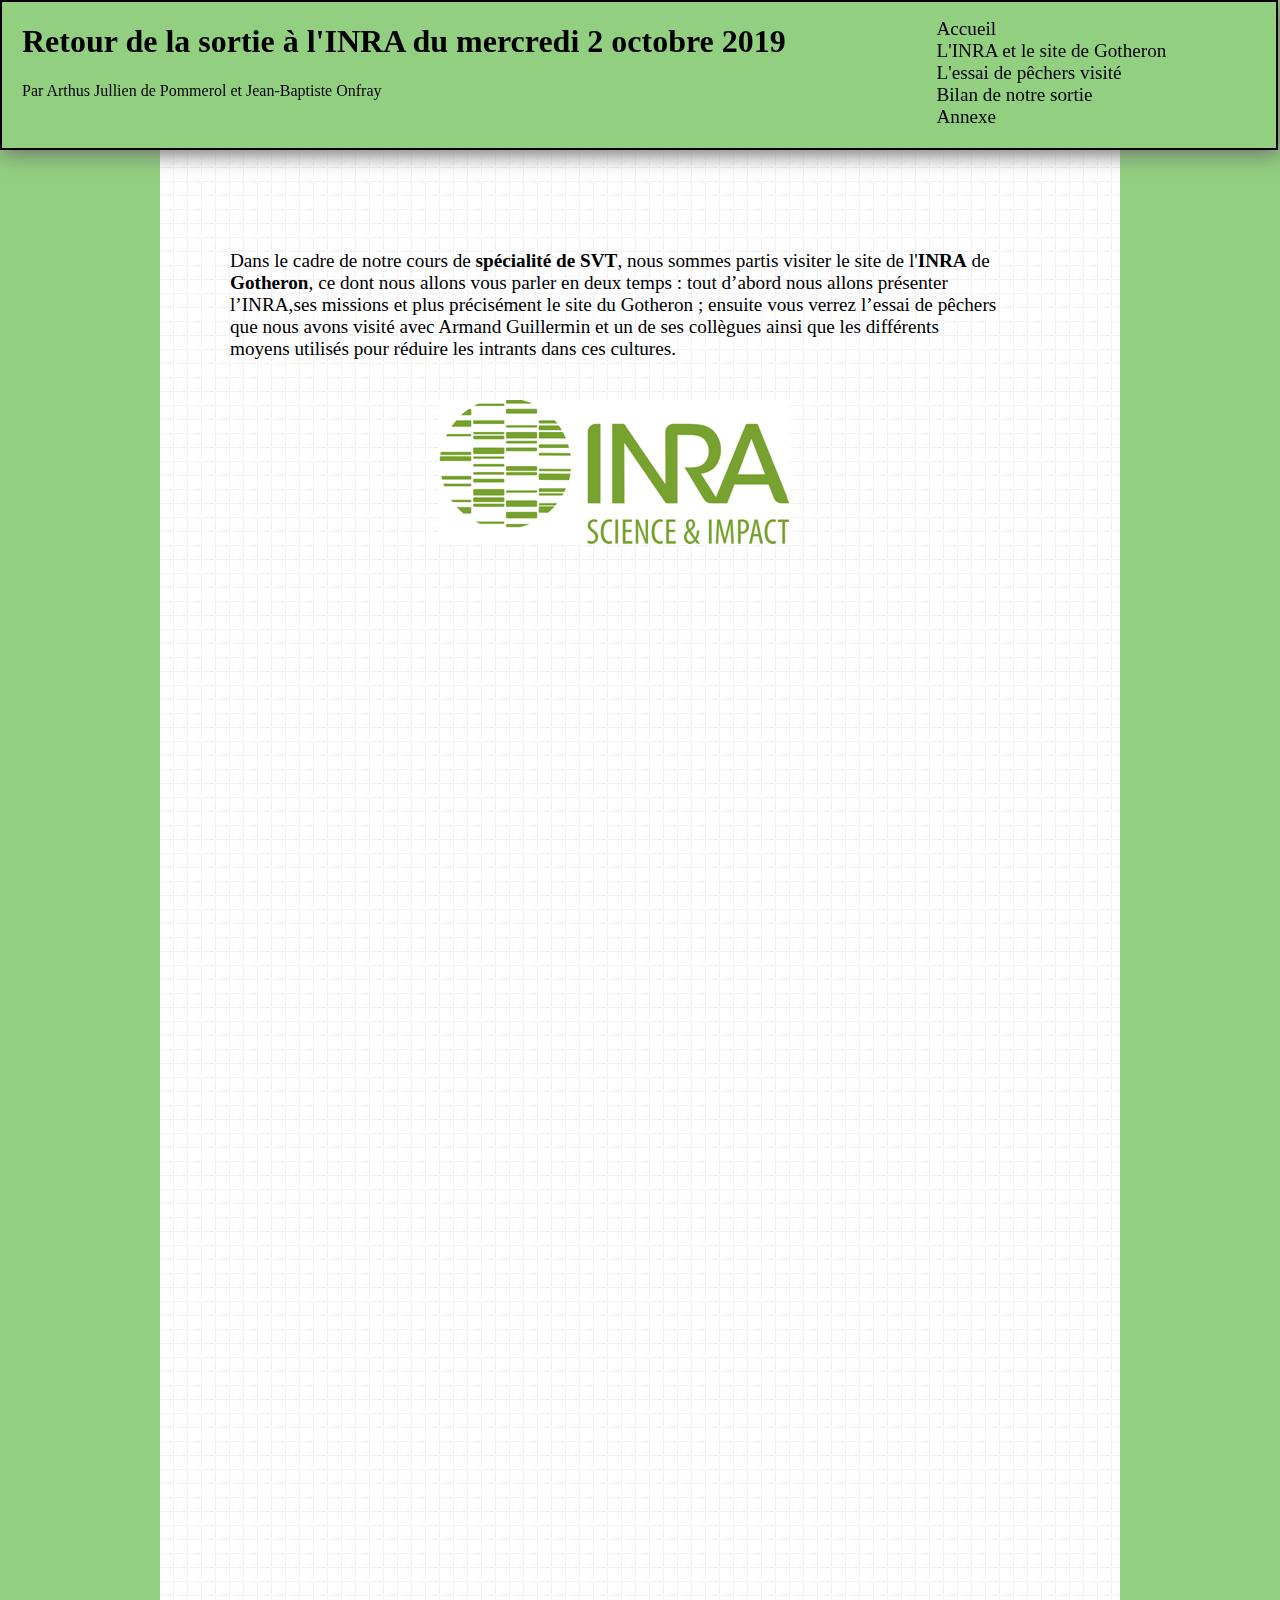
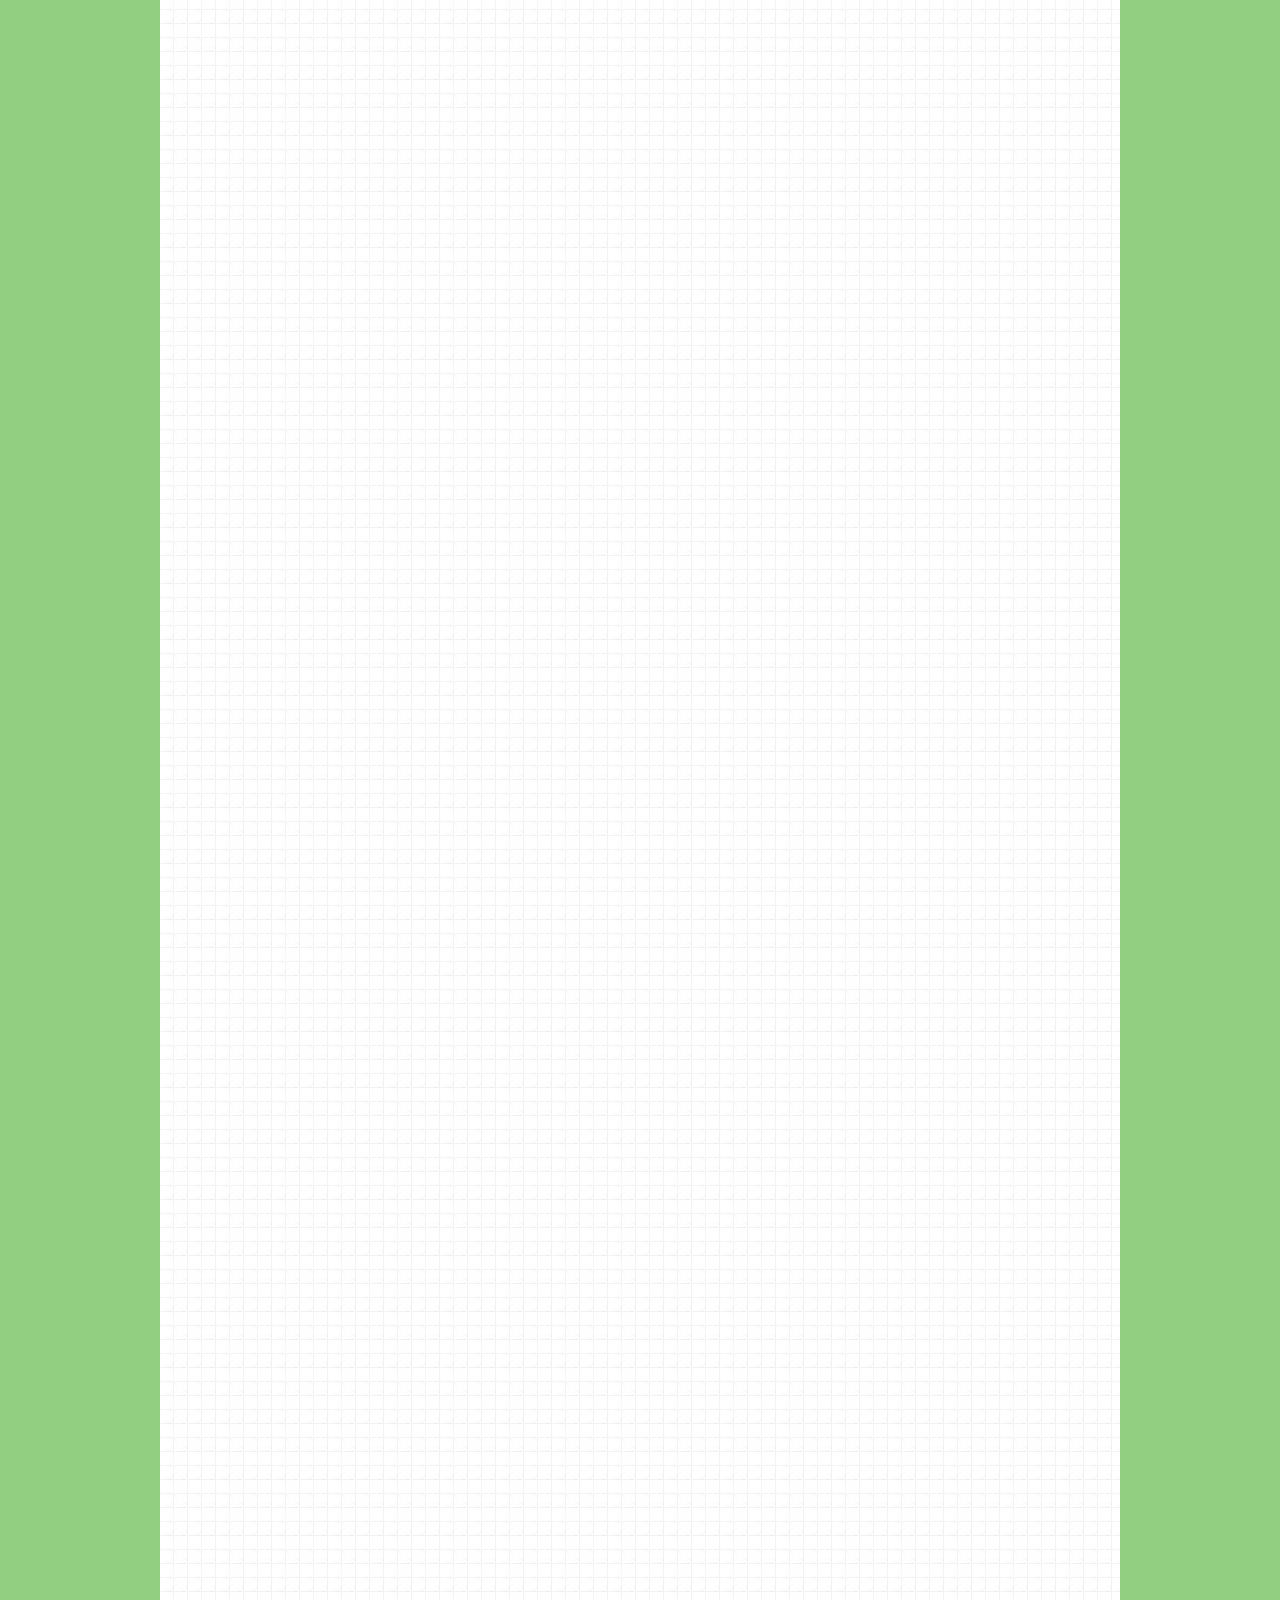
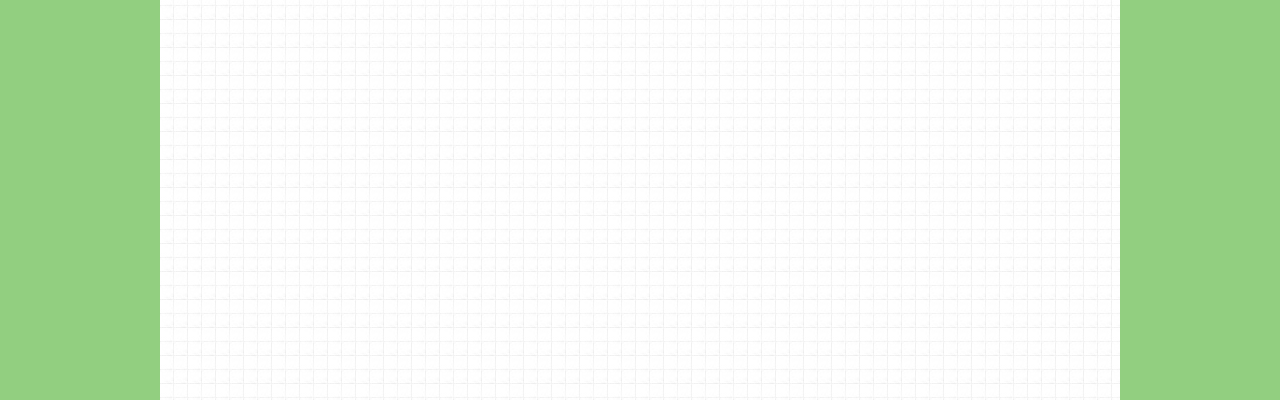
<file: index.html>
<!DOCTYPE html>
<html>
<head>
	<title>Sortie à l'INRA</title>
	<meta charset="utf-8">
	<link rel="stylesheet" type="text/css" href="style.css"/>
</head>
<body>
	<header>
		<div>
			<h1>Retour de la sortie à l'INRA du mercredi 2 octobre 2019</h1>
			<p>Par Arthus Jullien de Pommerol et Jean-Baptiste Onfray</p>
		</div>
		<nav>
			<ul>
			</ul>
		</nav>
	</header>
	<section>
		<article id="intro">
			<p>Dans le cadre de notre cours de <strong> spécialité de SVT</strong>, nous sommes partis visiter le site de l'<strong>INRA</strong> de <strong>Gotheron</strong>, ce dont nous allons vous parler en deux temps : tout d’abord nous allons présenter l’INRA,ses missions et plus précisément le site du Gotheron ; ensuite vous verrez l’essai de pêchers que nous avons visité avec Armand Guillermin et un de ses collègues ainsi que les différents moyens utilisés pour réduire les intrants dans ces cultures.</p>
			<center>
				<a href="http://www.inra.fr/" label="site oficiel de l'INRA"><img src="Images/logo_INRA.png" alt="Logo oficiel de l'INRA" title="Logo oficiel de l'INRA" style="margin-top: 20px;"></a>
			</center>
		</article>
	</section>
	<script src="app.js"></script>
</body>
</html>
</file>
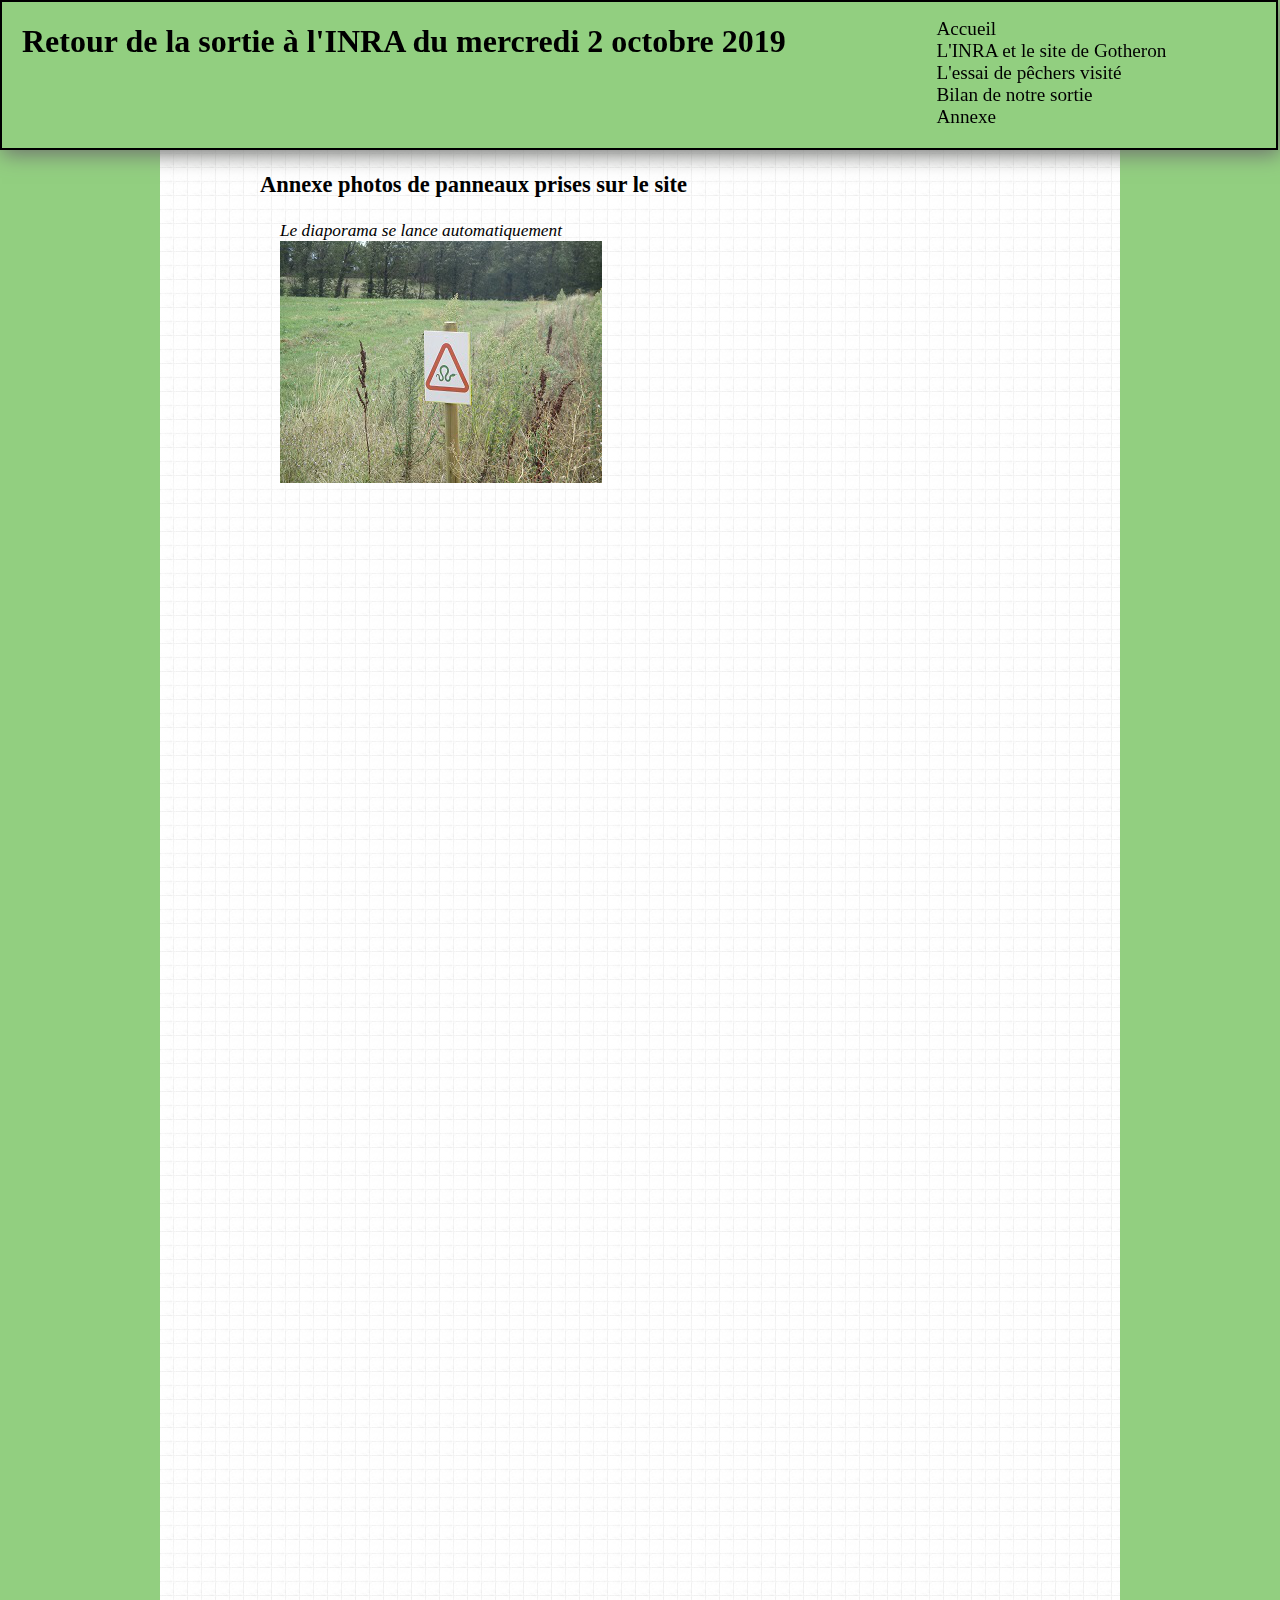
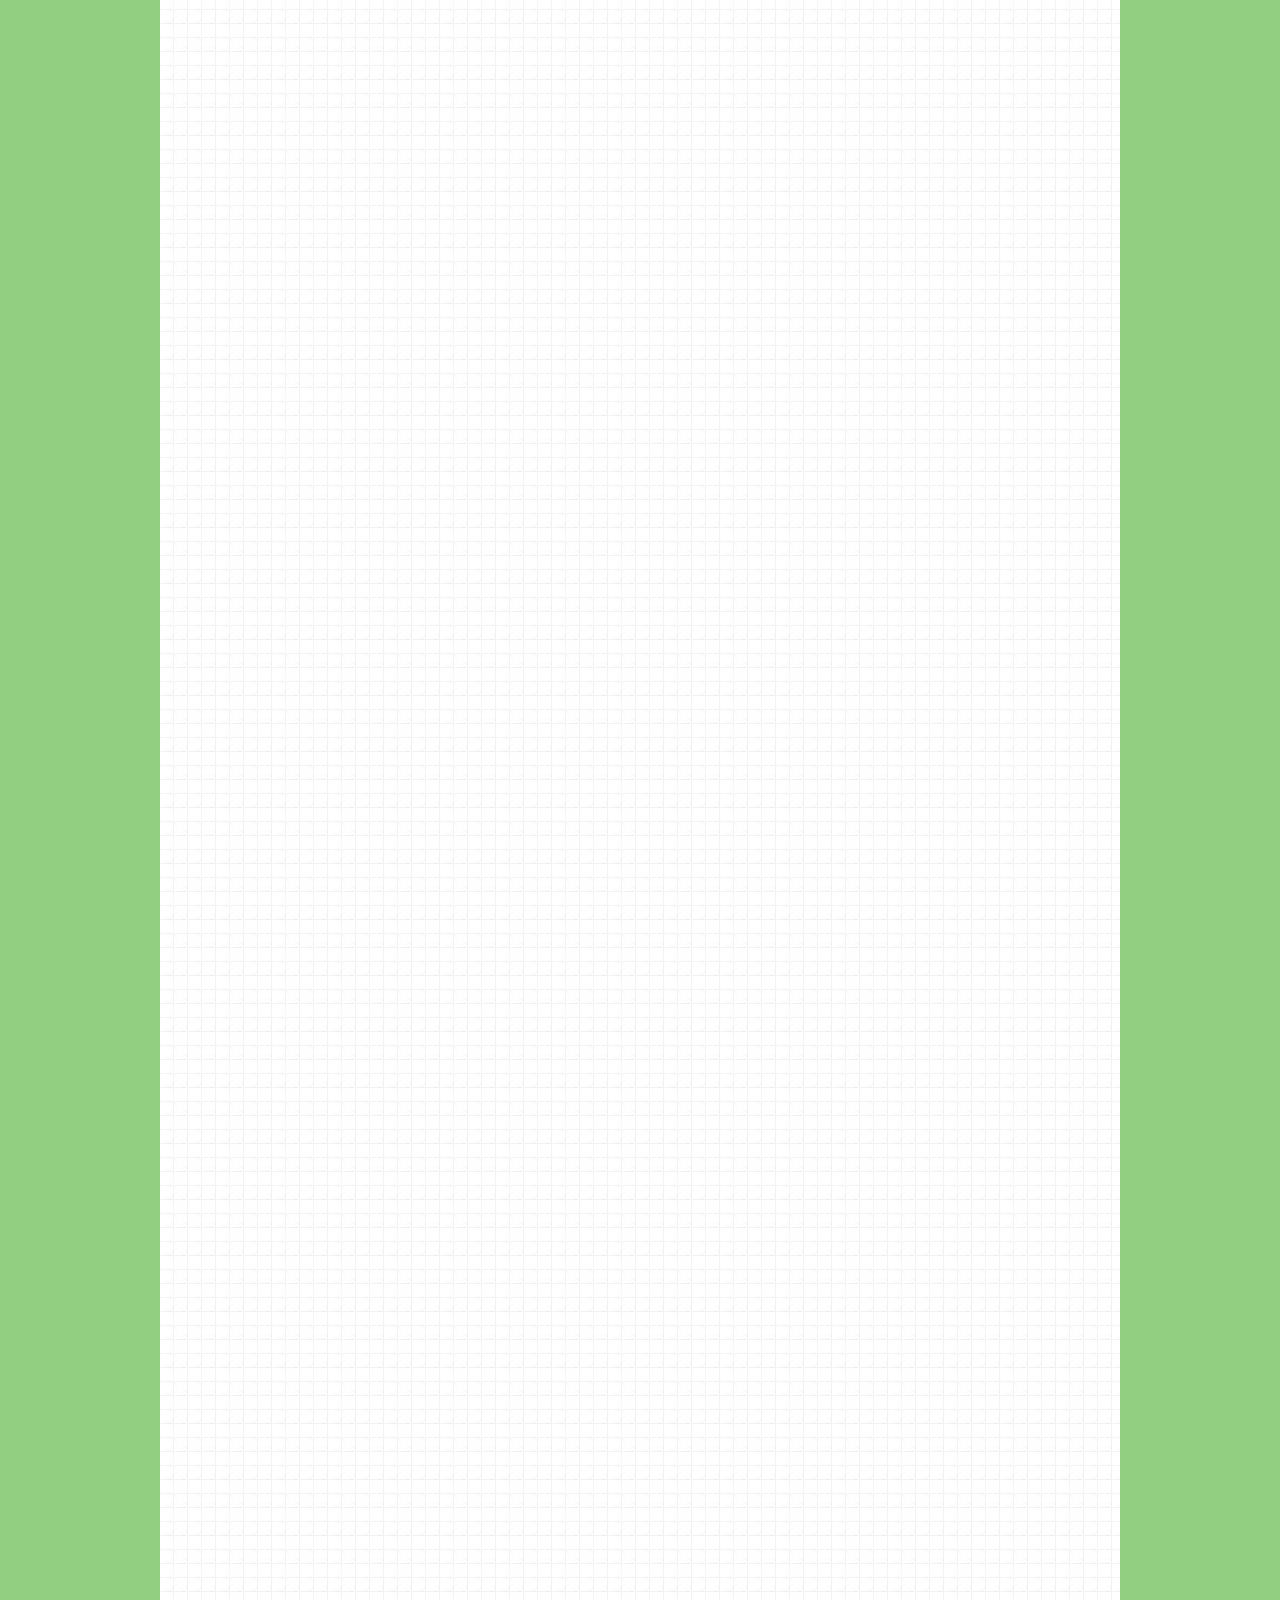
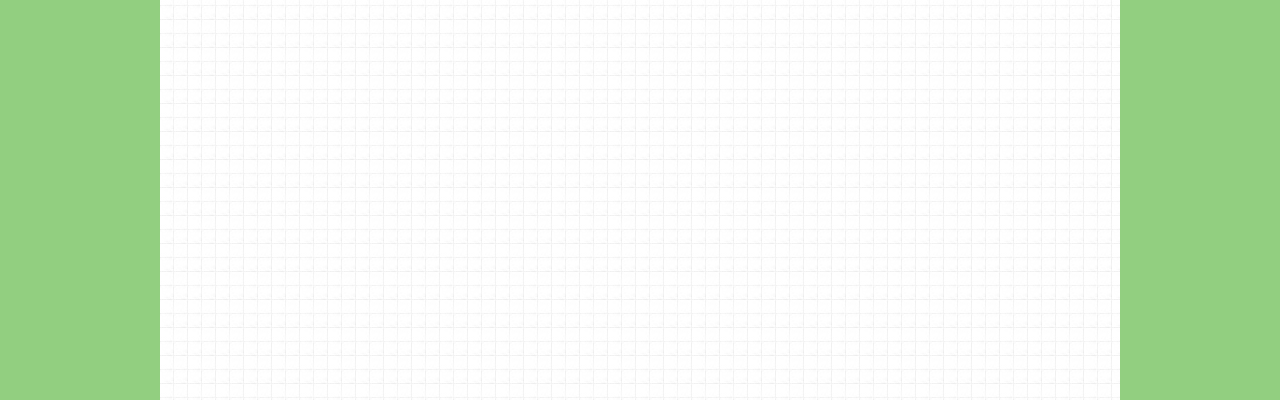
<file: annexe.html>
<!DOCTYPE html>
<html>
<head>
	<title>Sortie à l'INRA</title>
	<meta charset="utf-8">
	<link rel="stylesheet" type="text/css" href="style.css"/>
</head>
<body>
	<header>
		<div>
			<h1>Retour de la sortie à l'INRA du mercredi 2 octobre 2019</h1>
		</div>
		<nav>
			<ul>
			</ul>
		</nav>
	</header>
	<section>
		<h3>Annexe photos de panneaux prises sur le site</h3>
		<article id="slider">
			<figcaption style="margin-left: 50px;">Le diaporama se lance automatiquement</figcaption>
			<ul>
				<li><img src="Images/panneau1.png"></li>
				<li><img src="Images/panneau2.png"></li>
				<li><img src="Images/panneau3.png"></li>
				<li><img src="Images/panneau4.png"></li>
			</ul>
		</article>
	</section>
	<script src="app.js"></script>
</body>
</html>
</file>
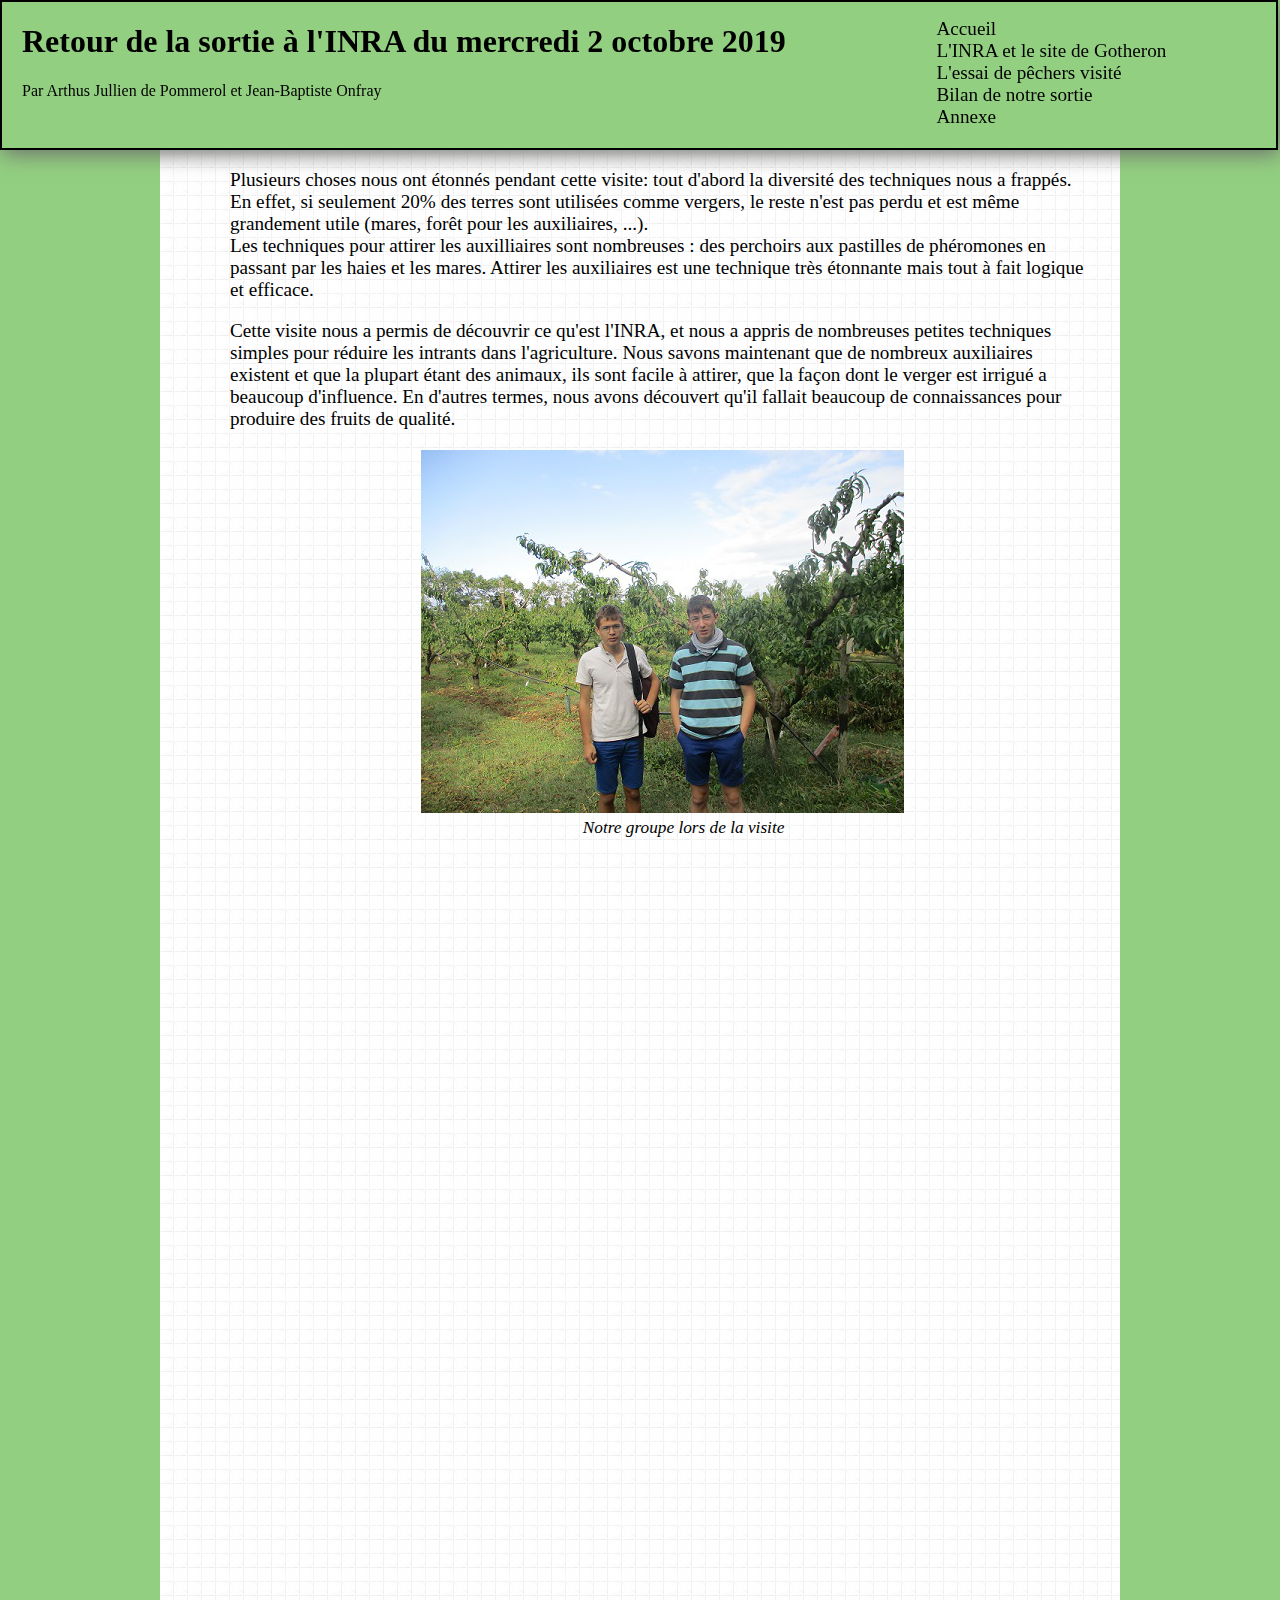
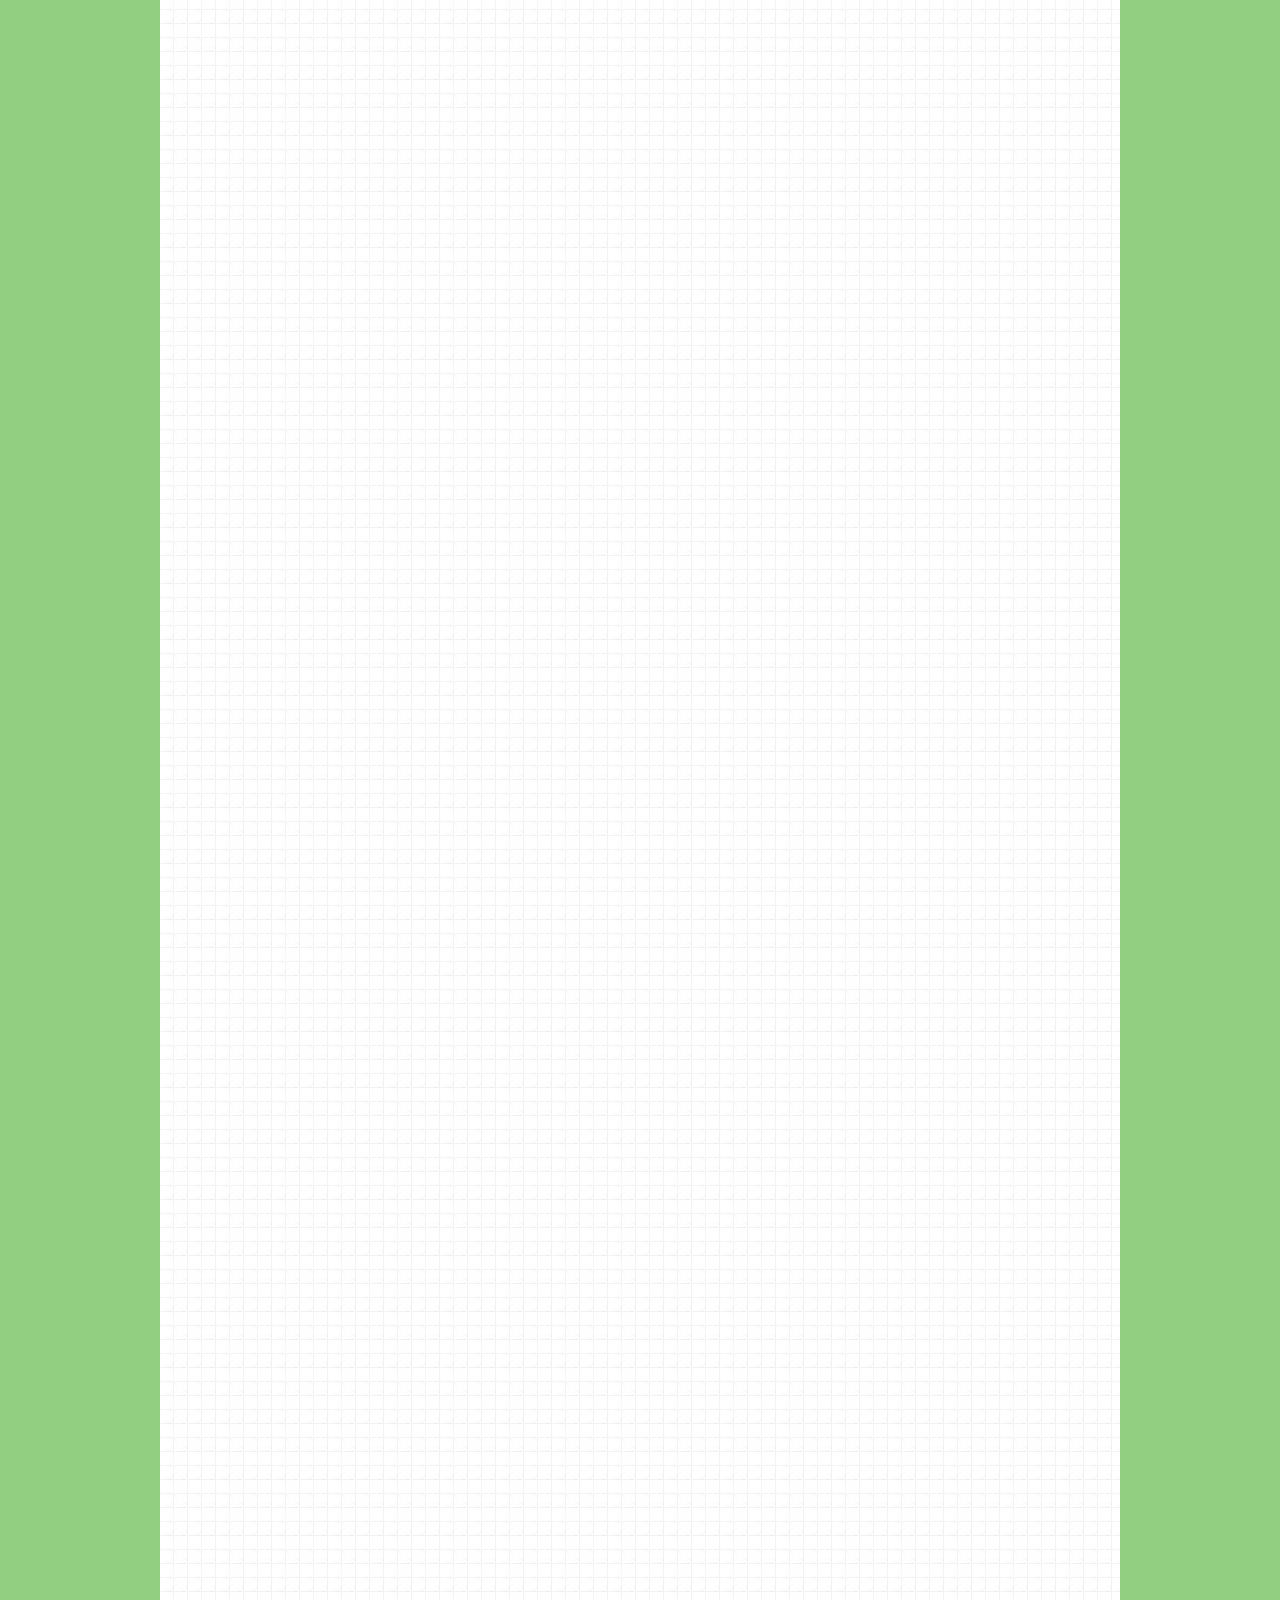
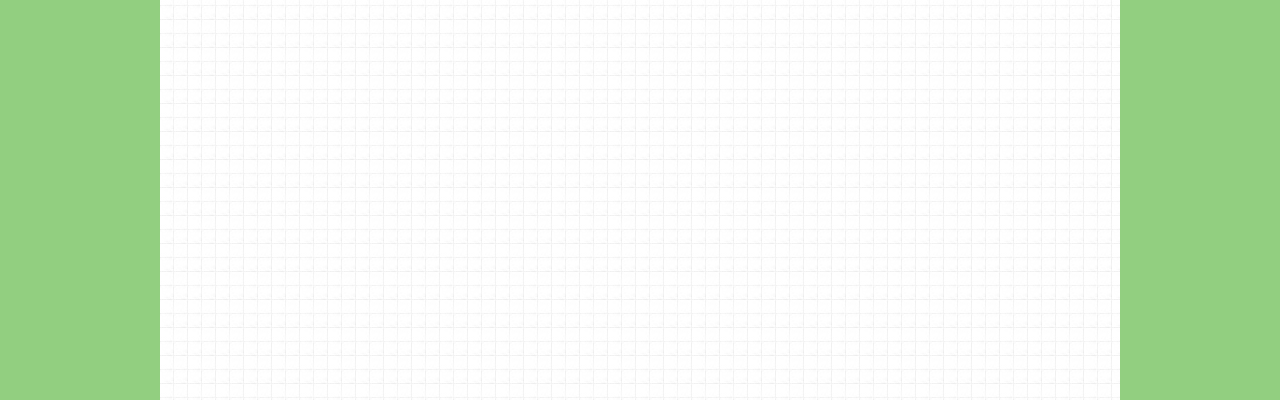
<file: concl.html>
<!DOCTYPE html>
<html>
<head>
	<title>Sortie à l'INRA</title>
	<meta charset="utf-8">
	<link rel="stylesheet" type="text/css" href="style.css"/>
</head>
<body>
	<header>
		<div>
			<h1>Retour de la sortie à l'INRA du mercredi 2 octobre 2019</h1>
			<p>Par Arthus Jullien de Pommerol et Jean-Baptiste Onfray</p>
		</div>
		<nav>
			<ul>
			</ul>
		</nav>
	</header>
	<section>
			<article>
				<p>Plusieurs choses nous ont étonnés pendant cette visite: tout d'abord la diversité des techniques nous a frappés. En effet, si seulement 20% des terres sont utilisées comme vergers, le reste n'est pas perdu et est même grandement utile (mares, forêt pour les auxiliaires, ...).<br> Les techniques pour attirer les auxilliaires sont nombreuses : des perchoirs aux pastilles de phéromones en passant par les haies et les mares. Attirer les auxiliaires est une technique très étonnante mais tout à fait logique et efficace.</p>
				<p>Cette visite nous a permis de découvrir ce qu'est l'INRA, et nous a appris de nombreuses petites techniques simples pour réduire les intrants dans l'agriculture. Nous savons maintenant que de nombreux auxiliaires existent et que la plupart étant des animaux, ils sont facile à attirer, que la façon dont le verger est irrigué a beaucoup d'influence. En d'autres termes, nous avons découvert qu'il fallait beaucoup de connaissances pour produire des fruits de qualité.</p>
				<figure id="last">
					<center><img src="Images/groupe.png" alt="Notre groupe lors de la visite" title="Notre groupe lors de la visite" id="center"></center>
					<figcaption>Notre groupe lors de la visite</figcaption>
				</figure>
			</article>
	</section>
	<script src="app.js"></script>
</body>
</html>
</file>
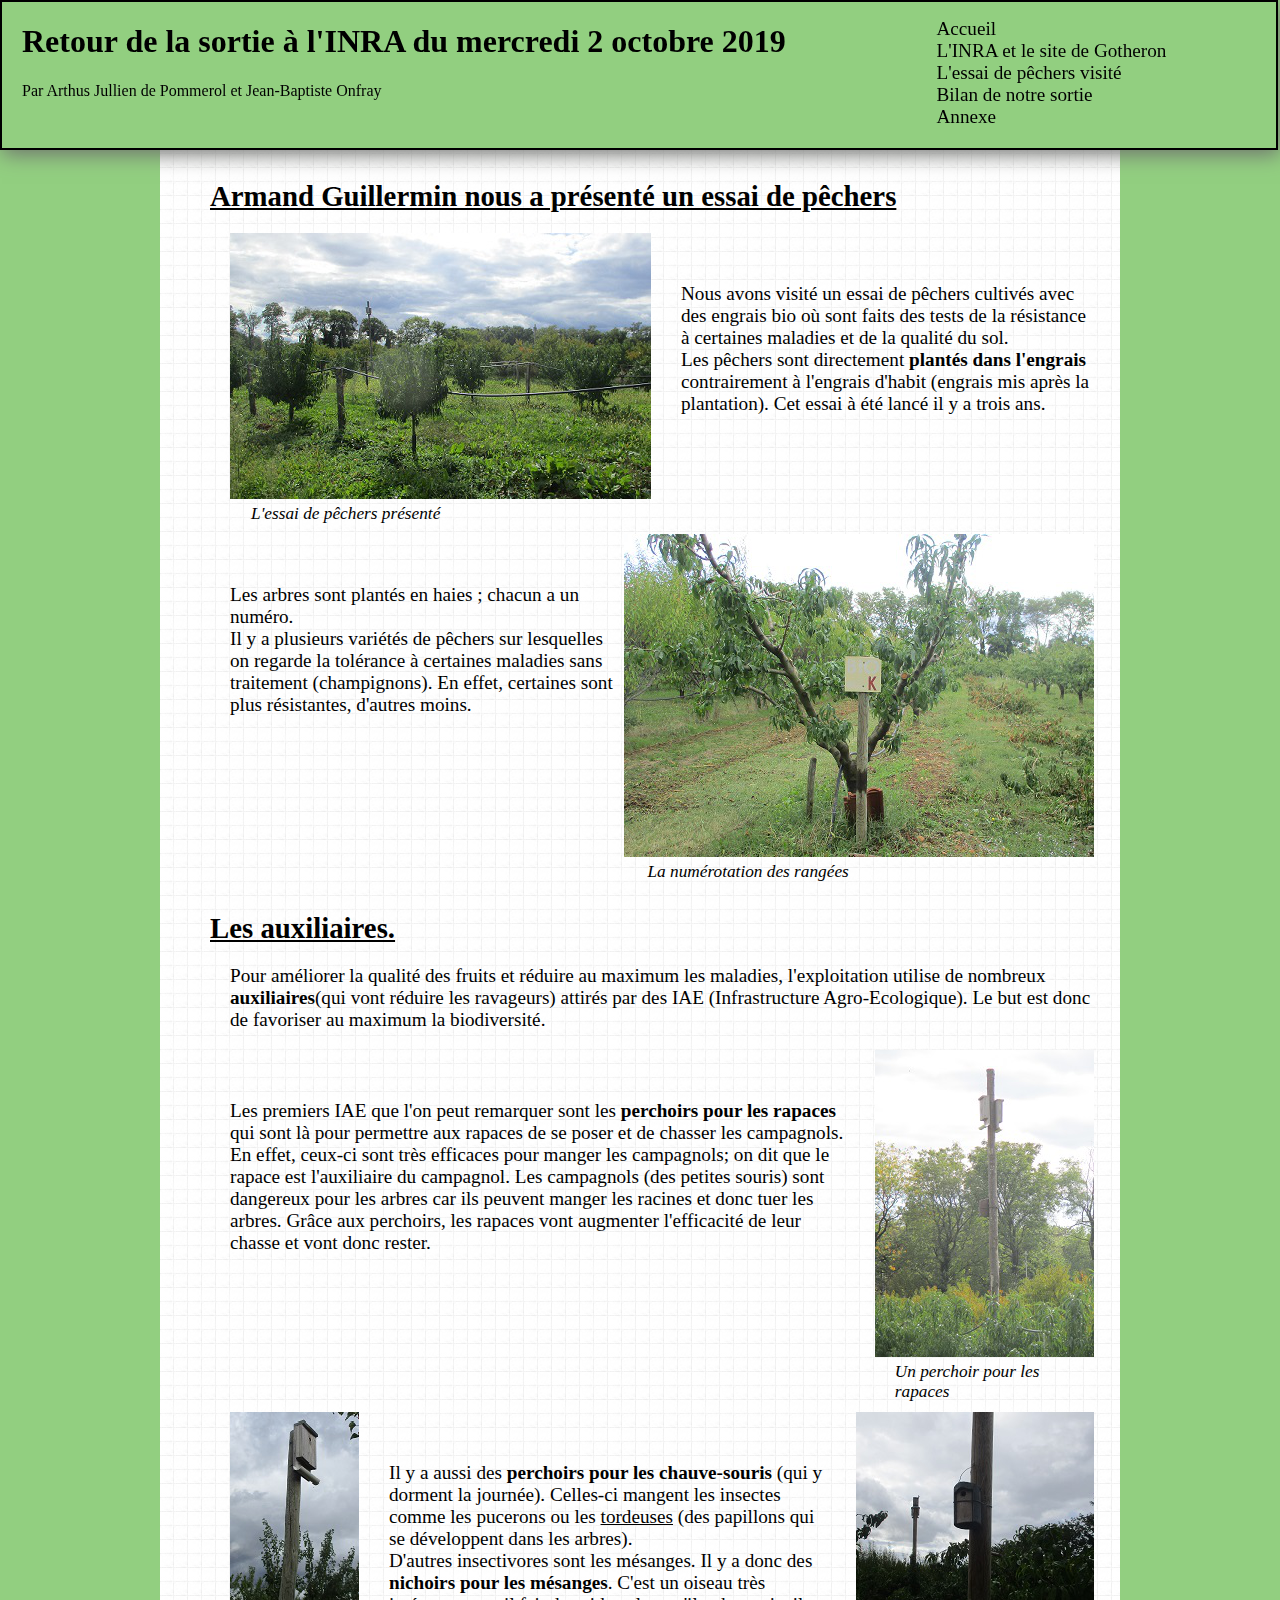
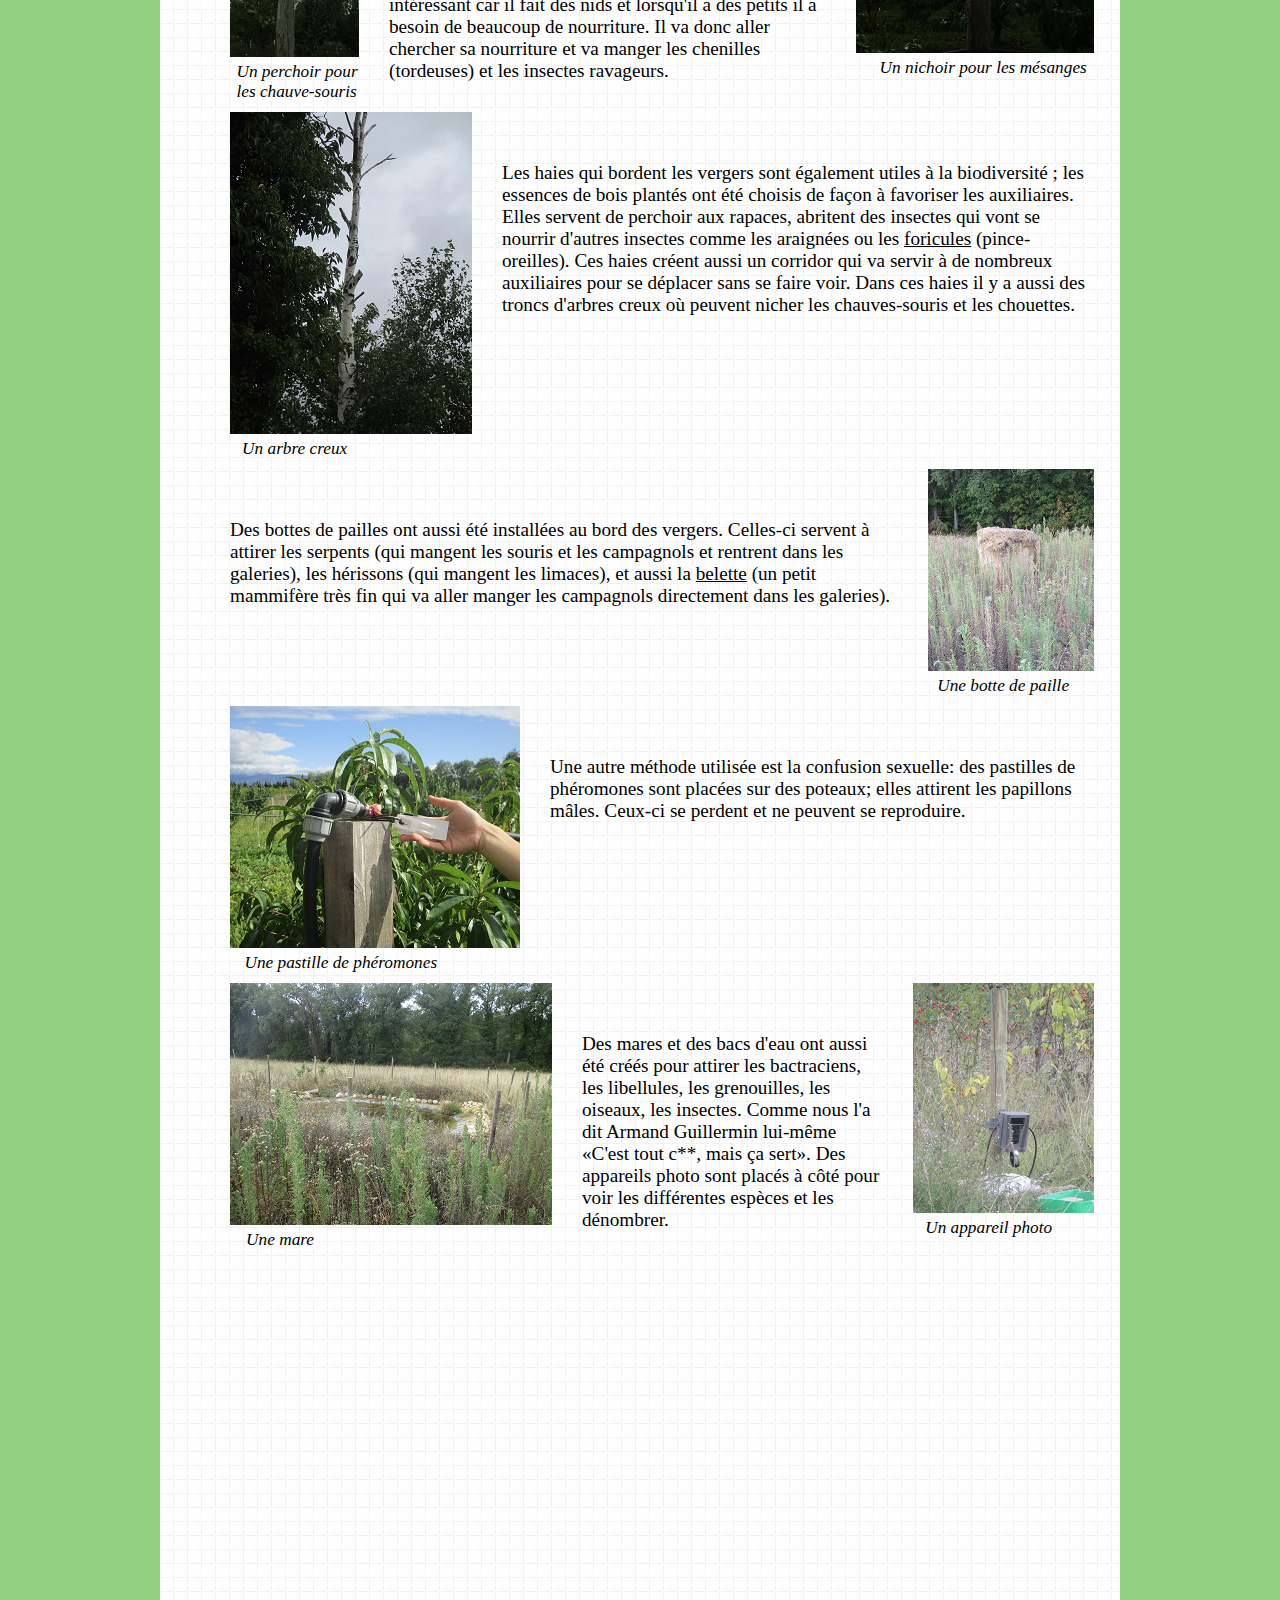
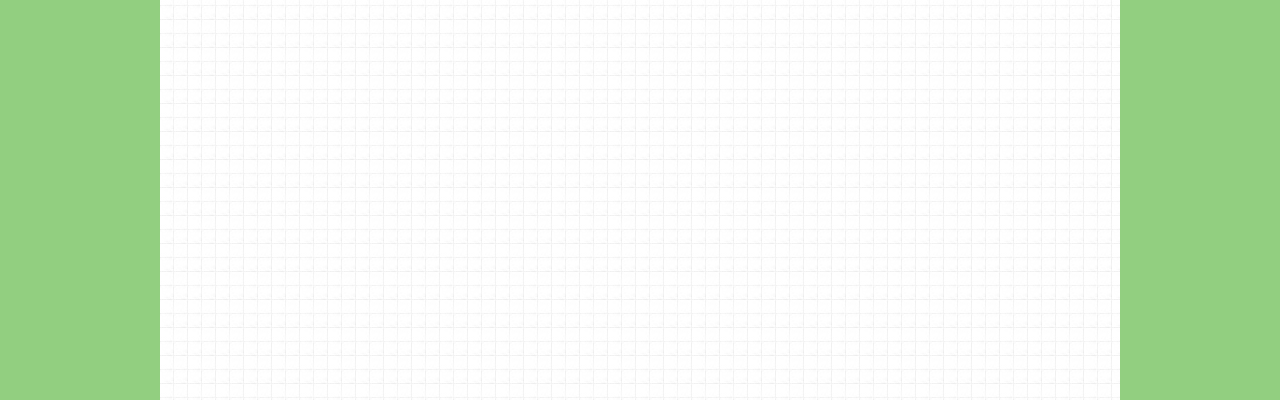
<file: essai.html>
<!DOCTYPE html>
<html lang='fr'>
<head>
	<title>Sortie à l'INRA</title>
	<meta charset="utf-8">
	<link rel="stylesheet" type="text/css" href="style.css"/>
</head>
<body>
	<header>
		<div>
			<h1>Retour de la sortie à l'INRA du mercredi 2 octobre 2019</h1>
			<p>Par Arthus Jullien de Pommerol et Jean-Baptiste Onfray</p>
		</div>
		<nav>
			<ul>
			</ul>
		</nav>
	</header>
	<section>
		<h2>Armand Guillermin nous a présenté un essai de pêchers</h2>
		<article>
			<div class="align">
				
				<figure>
					<img src="Images/pechers.png" alt="L'essai présenté" title="L'essai présenté"/>
					<figcaption>L'essai de pêchers présenté</figcaption>
				</figure>
				<p class="center">Nous avons visité un essai de pêchers cultivés avec des engrais bio où sont faits des tests de la résistance à certaines maladies et de la qualité du sol.<br>Les pêchers sont directement <strong>plantés dans l'engrais</strong> contrairement à l'engrais d'habit (engrais mis après la plantation). Cet essai à été lancé il y a trois ans.</p>
			</div>
			<div class="align">
				<p>Les arbres sont plantés en haies ; chacun a un numéro.<br> Il y a plusieurs variétés de pêchers sur lesquelles on regarde la tolérance à certaines maladies sans traitement (champignons). En effet, certaines sont plus résistantes, d'autres moins.
				</p>
				<figure>
					<img src="Images/numerotation.png" alt="Rangées numérotées" title="La numérotation des rangées">
					<figcaption>La numérotation des rangées</figcaption>
				</figure>
			</div>
		</article>
		<h2>Les auxiliaires.</h2>
		<article>
			<p>Pour améliorer la qualité des fruits et réduire au maximum les maladies, l'exploitation utilise de nombreux <strong>auxiliaires</strong>(qui vont réduire les ravageurs) attirés par des IAE (Infrastructure Agro-Ecologique). Le but est donc de favoriser au maximum la biodiversité.</p>
			<div class="align">
				<p>Les premiers IAE que l'on peut remarquer sont les <strong>perchoirs pour les rapaces</strong> qui sont là pour permettre aux rapaces de se poser et de chasser les campagnols. En effet, ceux-ci sont très efficaces pour manger les campagnols; on dit que le rapace est l'auxiliaire du campagnol. Les campagnols (des petites souris) sont dangereux pour les arbres car ils peuvent manger les racines et donc tuer les arbres. Grâce aux perchoirs, les rapaces vont augmenter l'efficacité de leur chasse et vont donc rester.</p>
				<figure>
					<img src="Images/rapaces.png" alt="Perchoir à rapaces." title='Un perchoir à rapaces' class="center">
					<figcaption style="margin-left: 20%;">Un perchoir pour les rapaces</figcaption>
				</figure>
			</div>
			<div class="align">
				<figure>
					<img src="Images/chauve-souris.png" alt="Perchoirs à chauve-souris" title="Un perchoirs à chauve-souris">
					<figcaption>Un perchoir pour les chauve-souris</figcaption>
				</figure>
				<p class="center">Il y a aussi des <strong>perchoirs pour les chauve-souris</strong> (qui y dorment la journée). Celles-ci mangent les insectes comme les pucerons ou les <a href="https://www.gerbeaud.com/jardin/fiches/tordeuse.php" title="Plus d'information sûr les tordeuses" target="_blanc">tordeuses</a> (des papillons qui se développent dans les arbres). <br>D'autres insectivores sont les mésanges. Il y a donc des <strong>nichoirs pour les mésanges</strong>. C'est un oiseau très intéressant car il fait des nids et lorsqu'il a des petits il a besoin de beaucoup de nourriture. Il va donc aller chercher sa nourriture et va manger les chenilles (tordeuses) et les insectes ravageurs.</p>
				<figure>
					<img src="Images/mesanges.png" alt="Nichoirs pour les mésanges" title="Un nichoirs pour les mésanges" class="center">
					<figcaption style="margin-left: 20%;">Un nichoir pour les mésanges</figcaption>
				</figure>
			</div>
			<div class="align">
				<figure>
					<img src="Images/creux.png" alt="Arbre creux" title="Un arbre creux">
					<figcaption>Un arbre creux</figcaption>
				</figure>
				<p class="center">Les haies qui bordent les vergers sont également utiles à la biodiversité ; les essences de bois plantés ont été choisis de façon à favoriser les auxiliaires. Elles servent de perchoir aux rapaces, abritent des insectes qui vont se nourrir d'autres insectes comme les araignées ou les <a href="https://insectes-net.fr/forficule/forfi2.htm" title="Plus d'information sûr les forficules" target="_blanc">foricules</a> (pince-oreilles). Ces haies créent aussi un corridor qui va servir à de nombreux auxiliaires pour se déplacer sans se faire voir. Dans ces haies il y a aussi des troncs d'arbres creux où peuvent nicher les chauves-souris et les chouettes.</p>
			</div>
			<div class="align">
				<p>Des bottes de pailles ont aussi été installées au bord des vergers. Celles-ci servent à attirer les serpents (qui mangent les souris et les campagnols et rentrent dans les galeries), les hérissons (qui mangent les limaces), et aussi la <a href="http://www.jaitoutcompris.com/animaux/la-belette-65.php" title="Plus d'information sûr la belette." target="_blanc">belette</a> (un petit mammifère très fin qui va aller manger les campagnols directement dans les galeries).</p>
				<figure>
					<img src="Images/paille.png" alt="Une botte de paille" title="Une botte de paille" class="center">
					<figcaption style="margin-left: 20%;">Une botte de paille</figcaption>
				</figure>
			</div>
			<div class="align">
				<figure>
					<img src="Images/pastilles.png" alt="Pastilles de phéromones" title="Une pastilles de phéromones">
					<figcaption>Une pastille de phéromones</figcaption>
				</figure>
				<p class="center">Une autre méthode utilisée est la confusion sexuelle: des pastilles de phéromones sont placées sur des poteaux; elles attirent les papillons mâles. Ceux-ci se perdent et ne peuvent se reproduire.</p>
			</div>
			<div class="align">
				<figure>
					<img src="Images/mare.png" alt="Mare" title="Une mare">
					<figcaption>Une mare</figcaption>
				</figure>
				<p class="center">Des mares et des bacs d'eau ont aussi été créés pour attirer les bactraciens, les libellules, les grenouilles, les oiseaux, les insectes. Comme nous l'a dit Armand Guillermin lui-même <q>C'est tout c**, mais ça sert</q>. Des appareils photo sont placés à côté pour voir les différentes espèces et les dénombrer.</p>
				<figure>
					<img src="Images/apareil.png" alt="Appareil photo" title="Un appareil photo" class="center">
					<figcaption style="margin-left: 20%;">Un appareil photo</figcaption>
				</figure>
			</div>
			</article>
	</section>
	<script src="app.js"></script>
</body>
</html>
</file>
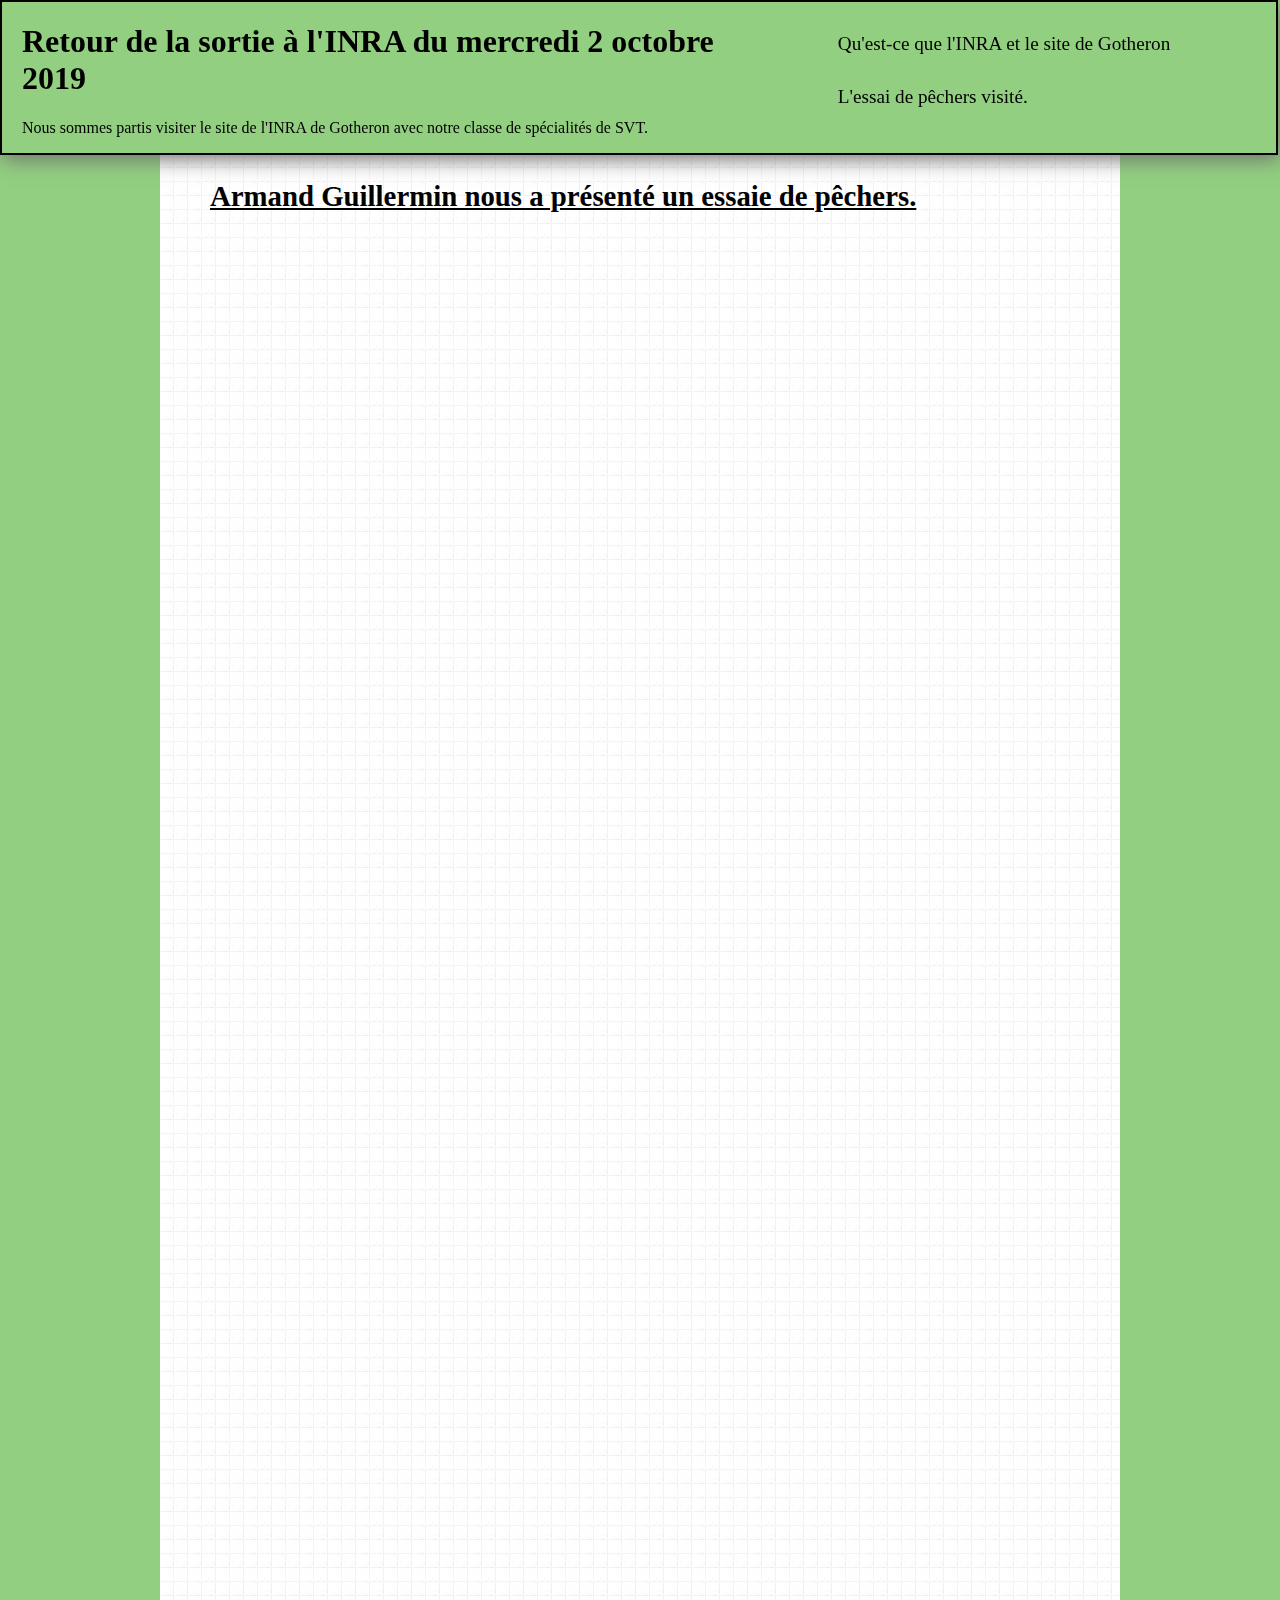
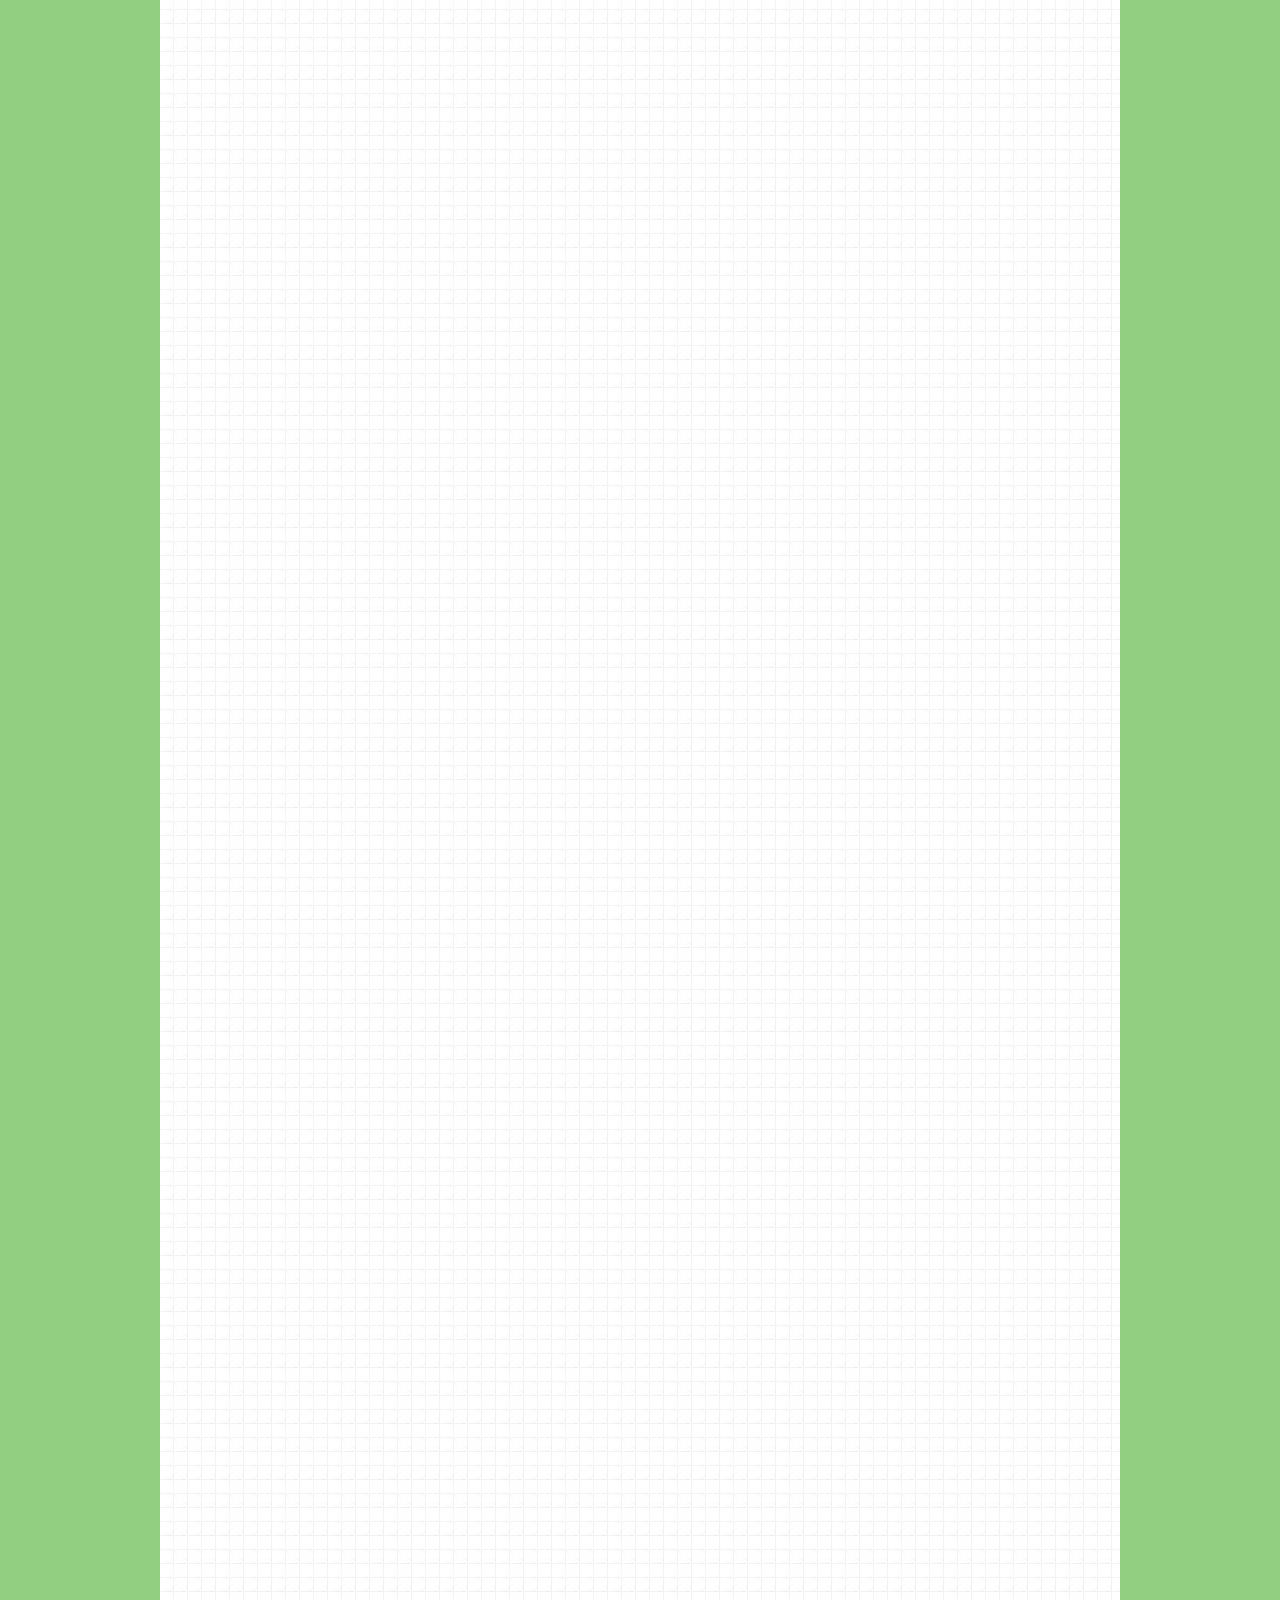
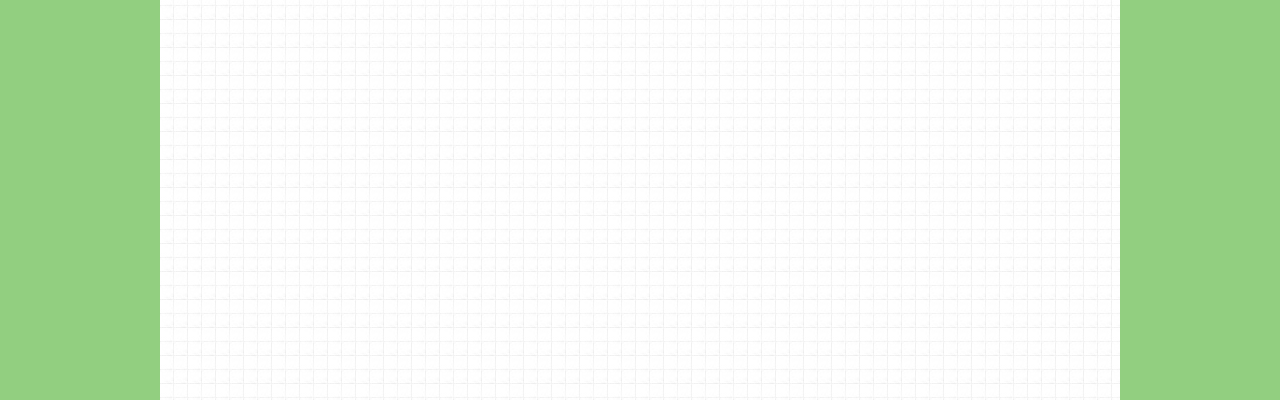
<file: essaie.html>
<!DOCTYPE html>
<html>
<head>
	<title>Sortie à l'INRA</title>
	<meta charset="utf-8">
	<link rel="stylesheet" type="text/css" href="style.css"/>
</head>
<body>
	<header>
		<div>
			<h1>Retour de la sortie à l'INRA du mercredi 2 octobre 2019</h1>
			<p>Nous sommes partis visiter le site de l'INRA de Gotheron avec notre classe de spécialités de SVT.</p>
		</div>
		<nav>
			<ul>
				<li><a href="index.html">Qu'est-ce que l'INRA et le site de Gotheron</a></li>
				<li><a href="essaie.html">L'essai de pêchers visité.</a></li>
			</ul>
		</nav>
	</header>
	<section>
		<h2>Armand Guillermin nous a présenté un essaie de pêchers.</h2>
	</section>
</body>
</html>
</file>
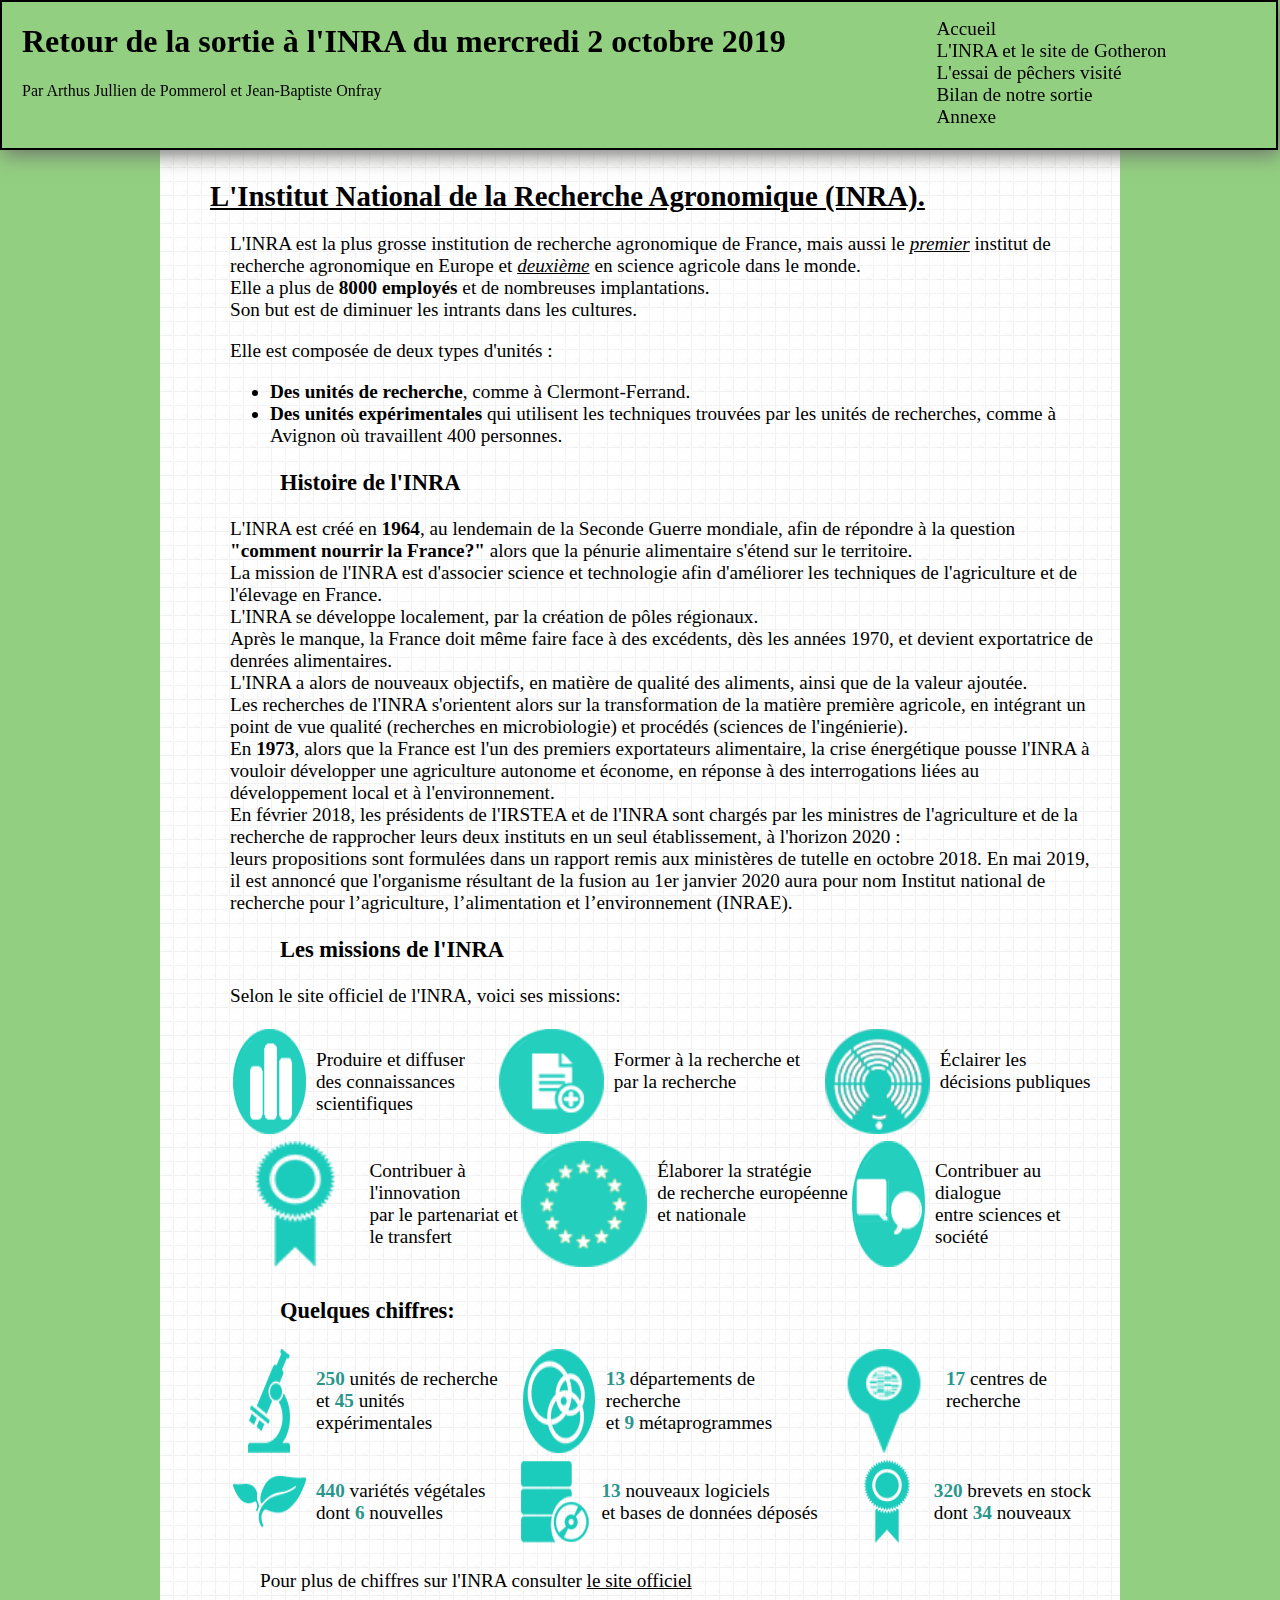
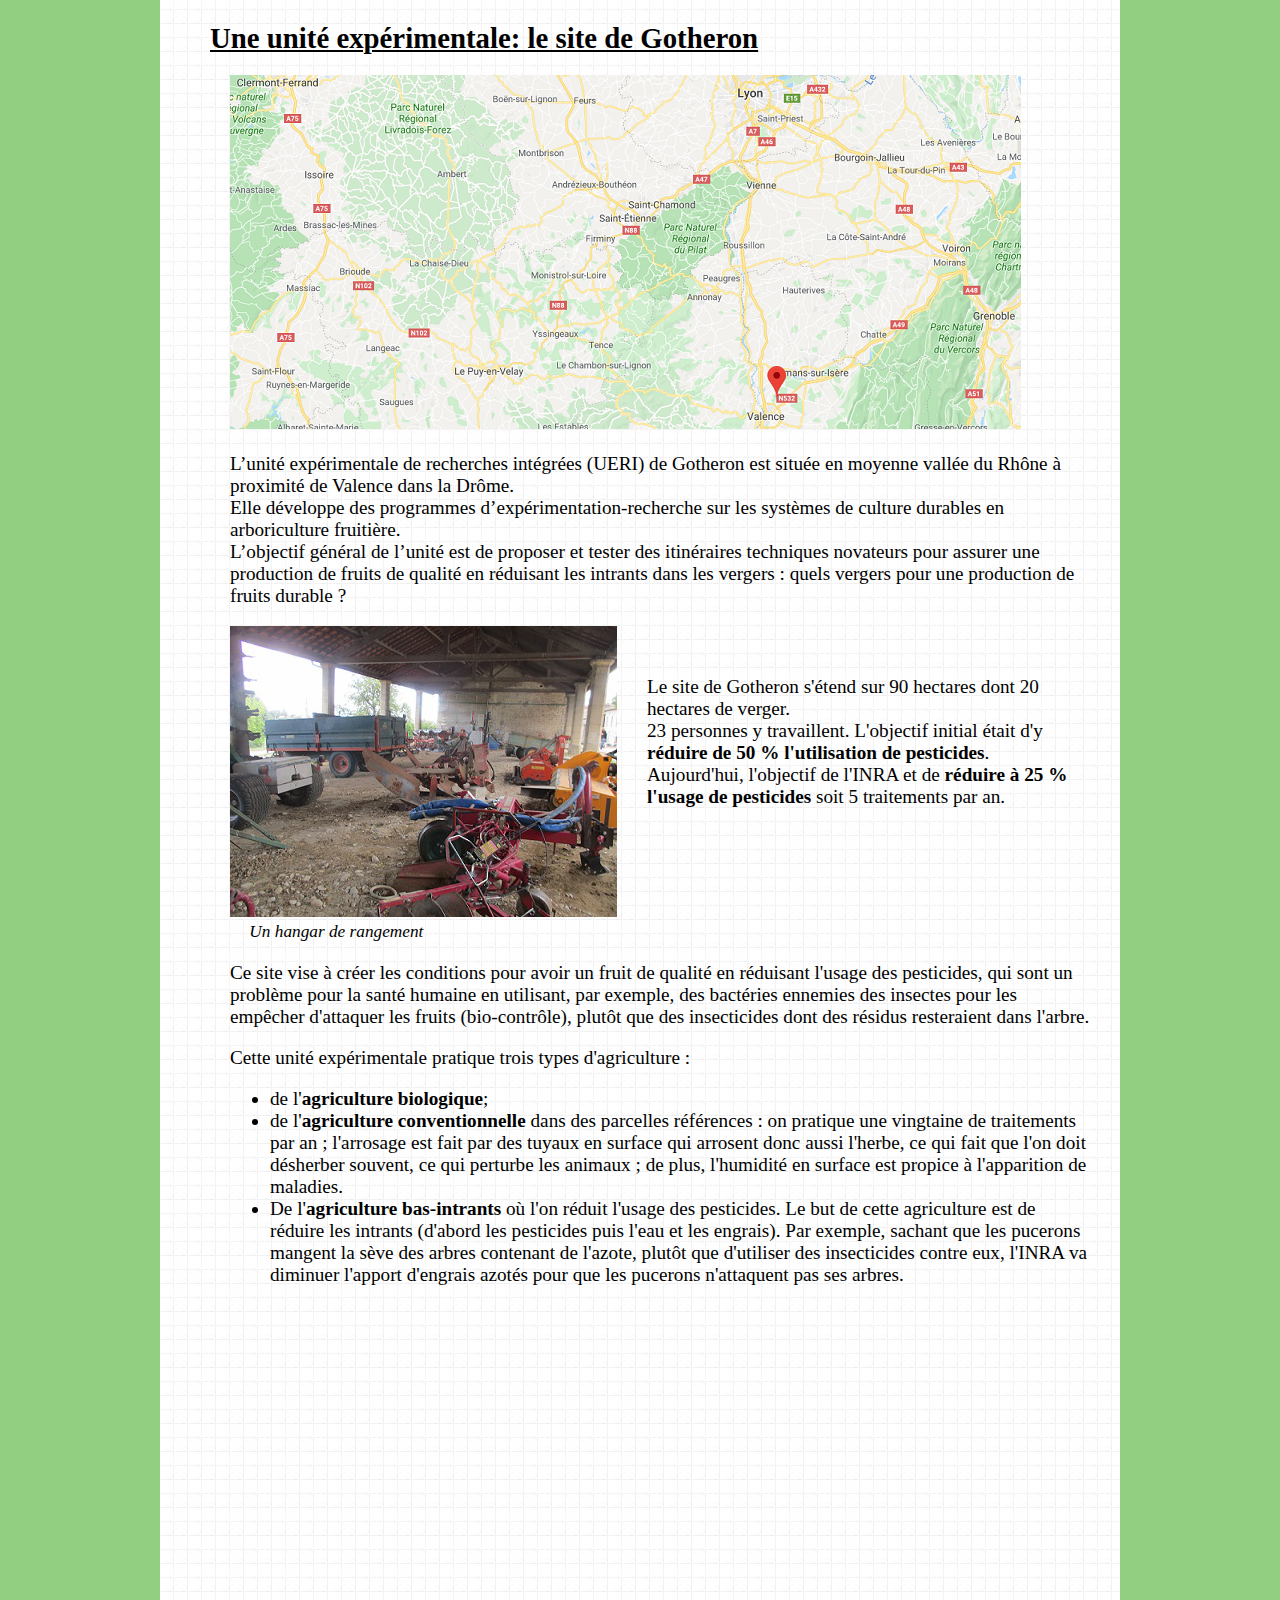
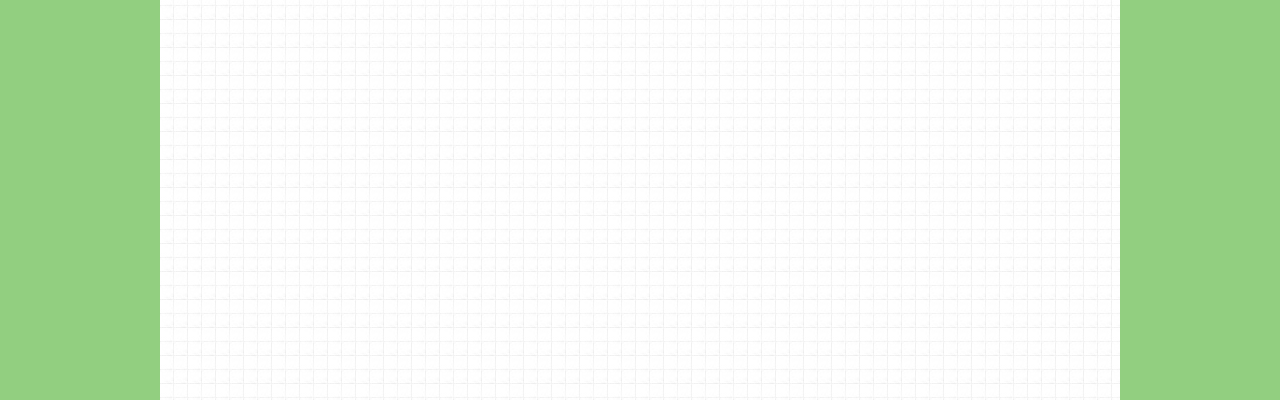
<file: hist.html>
<!DOCTYPE html>
<html>
<head>
	<title>Sortie à l'INRA</title>
	<meta charset="utf-8">
	<link rel="stylesheet" type="text/css" href="style.css"/>
</head>
<body>
	<header>
		<div>
			<h1>Retour de la sortie à l'INRA du mercredi 2 octobre 2019</h1>
			<p>Par Arthus Jullien de Pommerol et Jean-Baptiste Onfray</p>
		</div>
		<nav>
			<ul>
			</ul>
		</nav>
	</header>
	<section>
		<h2>L'Institut National de la Recherche Agronomique (INRA).</h2>
		<article>
			<p>L'INRA est la plus grosse institution de recherche agronomique de France, mais aussi le <em>premier</em> institut de recherche agronomique en Europe et <em>deuxième</em> en science agricole dans le monde.<br>Elle a plus de <strong>8000 employés</strong> et de nombreuses implantations.<br>Son but est de diminuer les intrants dans les cultures.
			</p>
			<p>Elle est composée de deux types d'unités :</p>
			<ul>
				<li><strong>Des unités de recherche</strong>, comme à Clermont-Ferrand.</li>
				<li><strong>Des unités expérimentales</strong> qui utilisent les techniques trouvées par les unités de recherches, comme à Avignon où travaillent 400 personnes.
				</li>
			</ul>
			<h3>Histoire de l'INRA</h3>
			<p>L'INRA est créé en <strong>1964</strong>, au lendemain de la Seconde Guerre mondiale, afin de répondre à la question <br><strong>"comment nourrir la France?"</strong> alors que la pénurie alimentaire s'étend sur le territoire.<br>
			La mission de l'INRA est d'associer science et technologie afin d'améliorer les techniques de l'agriculture et de l'élevage en France.<br>
			L'INRA se développe localement, par la création de pôles régionaux.<br>
			Après le manque, la France doit même faire face à des excédents, dès les années 1970, et devient exportatrice de denrées alimentaires.<br>
			L'INRA a alors de nouveaux objectifs, en matière de qualité des aliments, ainsi que de la valeur ajoutée.<br>
			Les recherches de l'INRA s'orientent alors sur la transformation de la matière première agricole, en intégrant un point de vue qualité (recherches en microbiologie) et procédés (sciences de l'ingénierie).<br>
			En <strong>1973</strong>, alors que la France est l'un des premiers exportateurs alimentaire, la crise énergétique pousse l'INRA à vouloir développer une agriculture autonome et économe, en réponse à des interrogations liées au développement local et à l'environnement.<br>
			En février 2018, les présidents de l'IRSTEA et de l'INRA sont chargés par les ministres de l'agriculture et de la recherche de rapprocher leurs deux instituts en un seul établissement, à l'horizon 2020 :<br>
			leurs propositions sont formulées dans un rapport remis aux ministères de tutelle en octobre 2018. En mai 2019, il est annoncé que l'organisme résultant de la fusion au 1er janvier 2020 aura pour nom Institut national de recherche pour l’agriculture, l’alimentation et l’environnement (INRAE). </p>
			
			<h3>Les missions de l'INRA</h3>
			<p>Selon le site officiel de l'INRA, voici ses missions:</p>
			<table>
				<tr>
					<td>
						<img src='Images/livres.png'>
						<p>Produire et diffuser<br>des connaissances scientifiques</p>
					</td>
					<td>
						<img src='Images/former.png'>
						<p>Former à la recherche et par la recherche</p>
					</td>
					<td>
						<img src='Images/politique.png'>
						<p>Éclairer les décisions publiques</p>
					</td>
				</tr>
				<tr>
					<td>
						<img src='Images/brevets.png'>
						<p>Contribuer à l'innovation<br>par le partenariat et le transfert</p>
					</td>
					<td>
						<img src='Images/europe.png'>
						<p>Élaborer la stratégie<br>de recherche européenne et nationale</p>
					</td>
					<td>
						<img src='Images/dialogue.png'>
						<p>Contribuer au dialogue<br>entre sciences et société </p>
					</td>
				</tr>
			</table>
			
			<h3>Quelques chiffres:</h3>
			<table>
				<tr>
					<td>
						<img src="Images/unites.png" alt="Unités">
						<p><span class="chiffre">250</span> unités de recherche <br>et <span class="chiffre">45</span> unités expérimentales</p>
					</td>
					<td>
						<img src="Images/departements.png" alt="Départements">
						<p><span class="chiffre">13</span> départements de recherche
						<br>et <span class="chiffre">9</span> métaprogrammes </p>
					</td>
					<td>
						<img src="Images/centres.png" alt="Centres">
						<p><span class="chiffre">17</span> centres de recherche </p>
					</td>
				</tr>
				<tr>
					<td>
						<img src="Images/varietes.png" alt="Variétés">
						<p><span class="chiffre">440</span> variétés végétales 
						<br>dont <span class="chiffre">6</span> nouvelles </p>
					</td>
					<td>
						<img src="Images/logiciels.png" alt="Logiciels">
						<p><span class="chiffre">13</span> nouveaux logiciels  
						<br>et bases de données déposés 
						</p>
					</td>
					<td>
						<img src="Images/brevets.png" alt="Brevets">
						<p><span class="chiffre">320</span> brevets en stock
						<br>dont <span class="chiffre">34</span> nouveaux </p>
					</td>
				</tr>
			</table>
			<p class="center">Pour plus de chiffres sur l'INRA consulter <a href="http://institut.inra.fr/Reperes/Chiffres" title="Plus de chiffres sur l'INRA" target="_blank">le site officiel</a></p>
		</article>
		<h2>Une unité expérimentale: le site de Gotheron</h2>
		<article>
			<a href="Images/carte_gd.png"><img src="Images/carte.png" title="Clickez pour agrandir."></a>
			<p>L’unité expérimentale de recherches intégrées (UERI) de Gotheron est située en moyenne vallée du Rhône à proximité de Valence dans la Drôme. <br>Elle développe des programmes d’expérimentation-recherche sur les systèmes de culture durables en arboriculture fruitière.<br>L’objectif général de l’unité est de proposer et tester des itinéraires techniques novateurs pour assurer une production de fruits de qualité en réduisant les intrants dans les vergers : quels vergers pour une production de fruits durable ?</p>
			<div class="align">
				<figure>
					<img src="Images/hangar.png" alt="Un hangar de rangement">
					<figcaption>Un hangar de rangement</figcaption>
				</figure>
				<p class='center'>Le site de Gotheron s'étend sur 90 hectares dont 20 hectares de verger.<br>23 personnes y travaillent. L'objectif initial était d'y <strong>réduire de 50 % l'utilisation de pesticides</strong>.<br>Aujourd'hui, l'objectif de l'INRA et de <strong>réduire à 25 % l'usage de pesticides</strong> soit 5 traitements par an.</p>
			</div>
			<p>Ce site vise à créer les conditions pour avoir un fruit de qualité en réduisant l'usage des pesticides, qui sont un problème pour la santé humaine en utilisant, par exemple, des bactéries ennemies des insectes pour les empêcher d'attaquer les fruits (bio-contrôle), plutôt que des insecticides dont des résidus resteraient dans l'arbre.</p>
			<p>Cette unité expérimentale pratique trois types d'agriculture :</p>
			<ul>
				<li>de l'<strong>agriculture biologique</strong>;</li>
				<li>de l'<strong>agriculture conventionnelle</strong> dans des parcelles références : on pratique une vingtaine de traitements par an ; l'arrosage est fait par des tuyaux en surface qui arrosent donc aussi l'herbe, ce qui fait que l'on doit désherber souvent, ce qui perturbe les animaux ; de plus, l'humidité en surface est propice à l'apparition de maladies.</li>
				<li>De l'<strong>agriculture bas-intrants</strong> où l'on réduit l'usage des pesticides. Le but de cette agriculture est de réduire les intrants (d'abord les pesticides puis l'eau et les engrais).
				 Par exemple, sachant que les pucerons mangent la sève des arbres contenant de l'azote, plutôt que d'utiliser des insecticides contre eux, l'INRA va diminuer l'apport d'engrais azotés pour que les pucerons n'attaquent pas ses arbres.
				</li>
			</ul>
		</article>
	</section>
	<script src="app.js"></script>
</body>
</html>
</file>
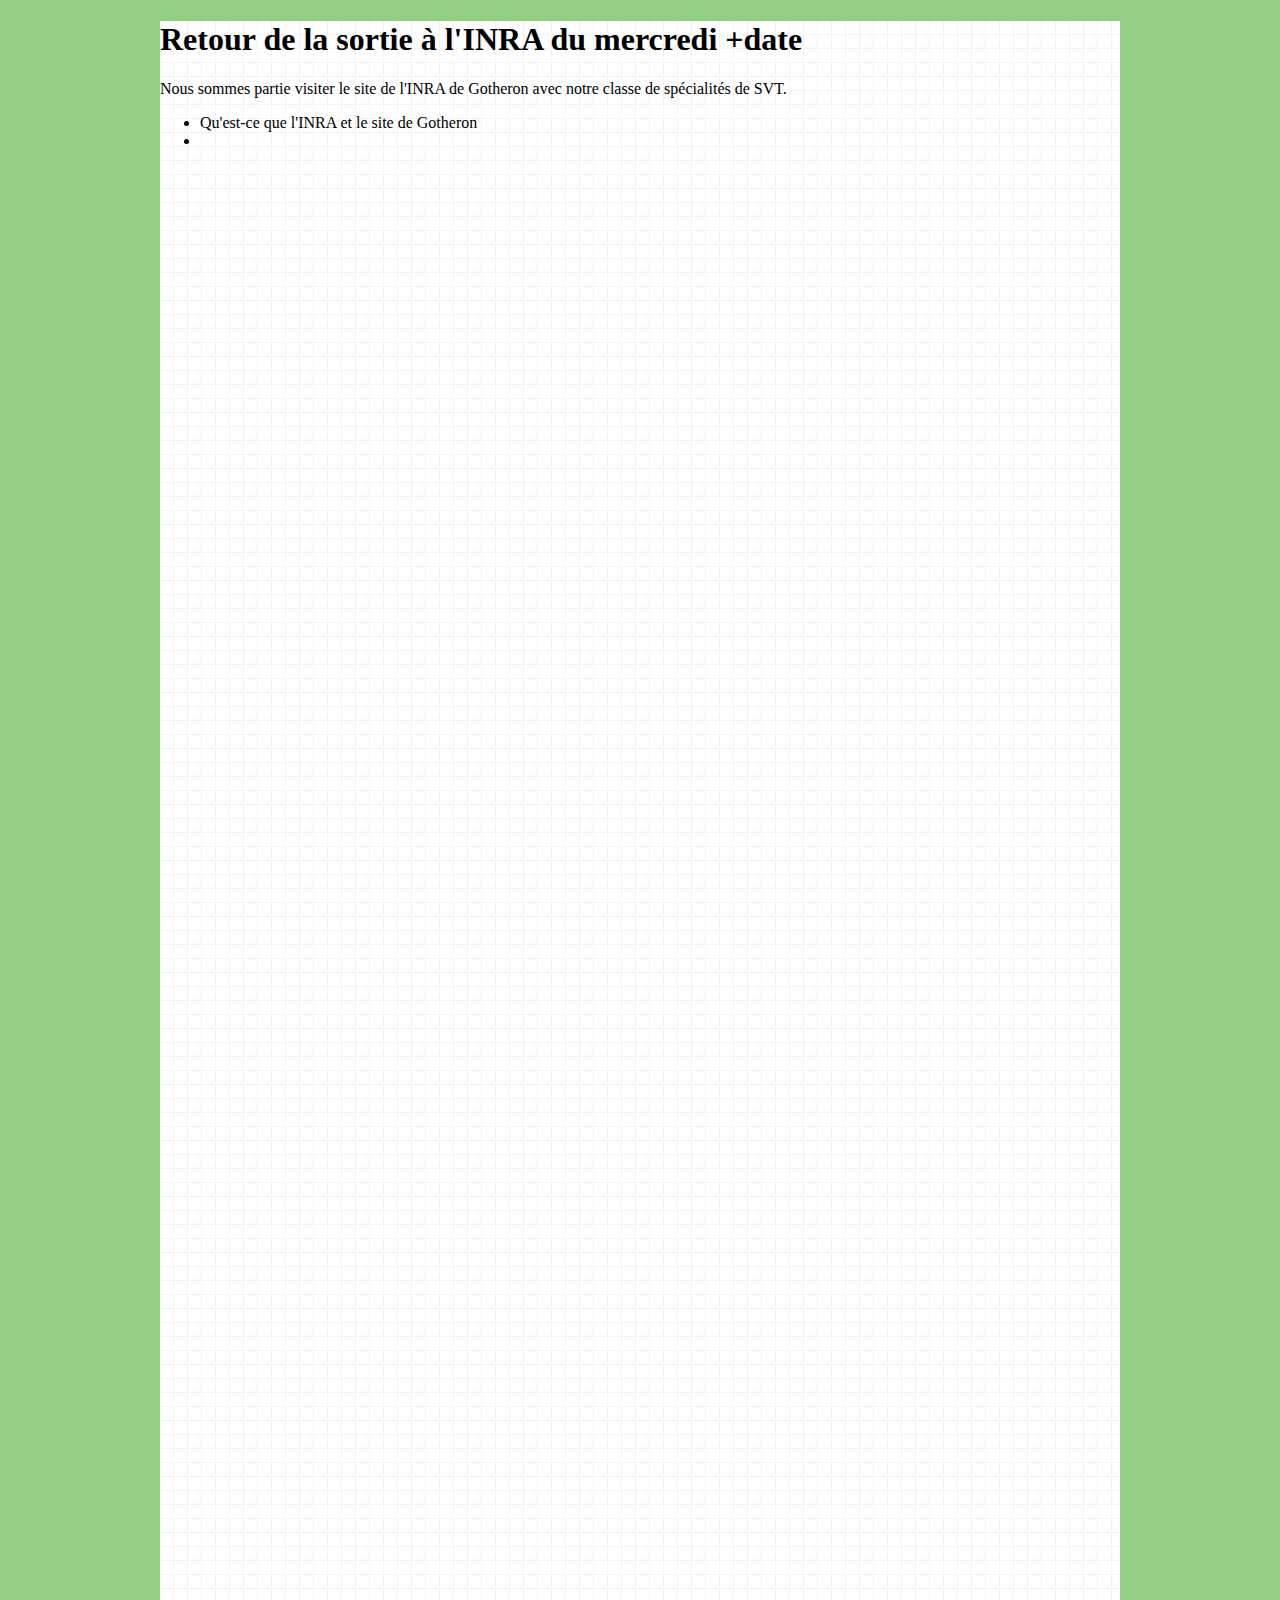
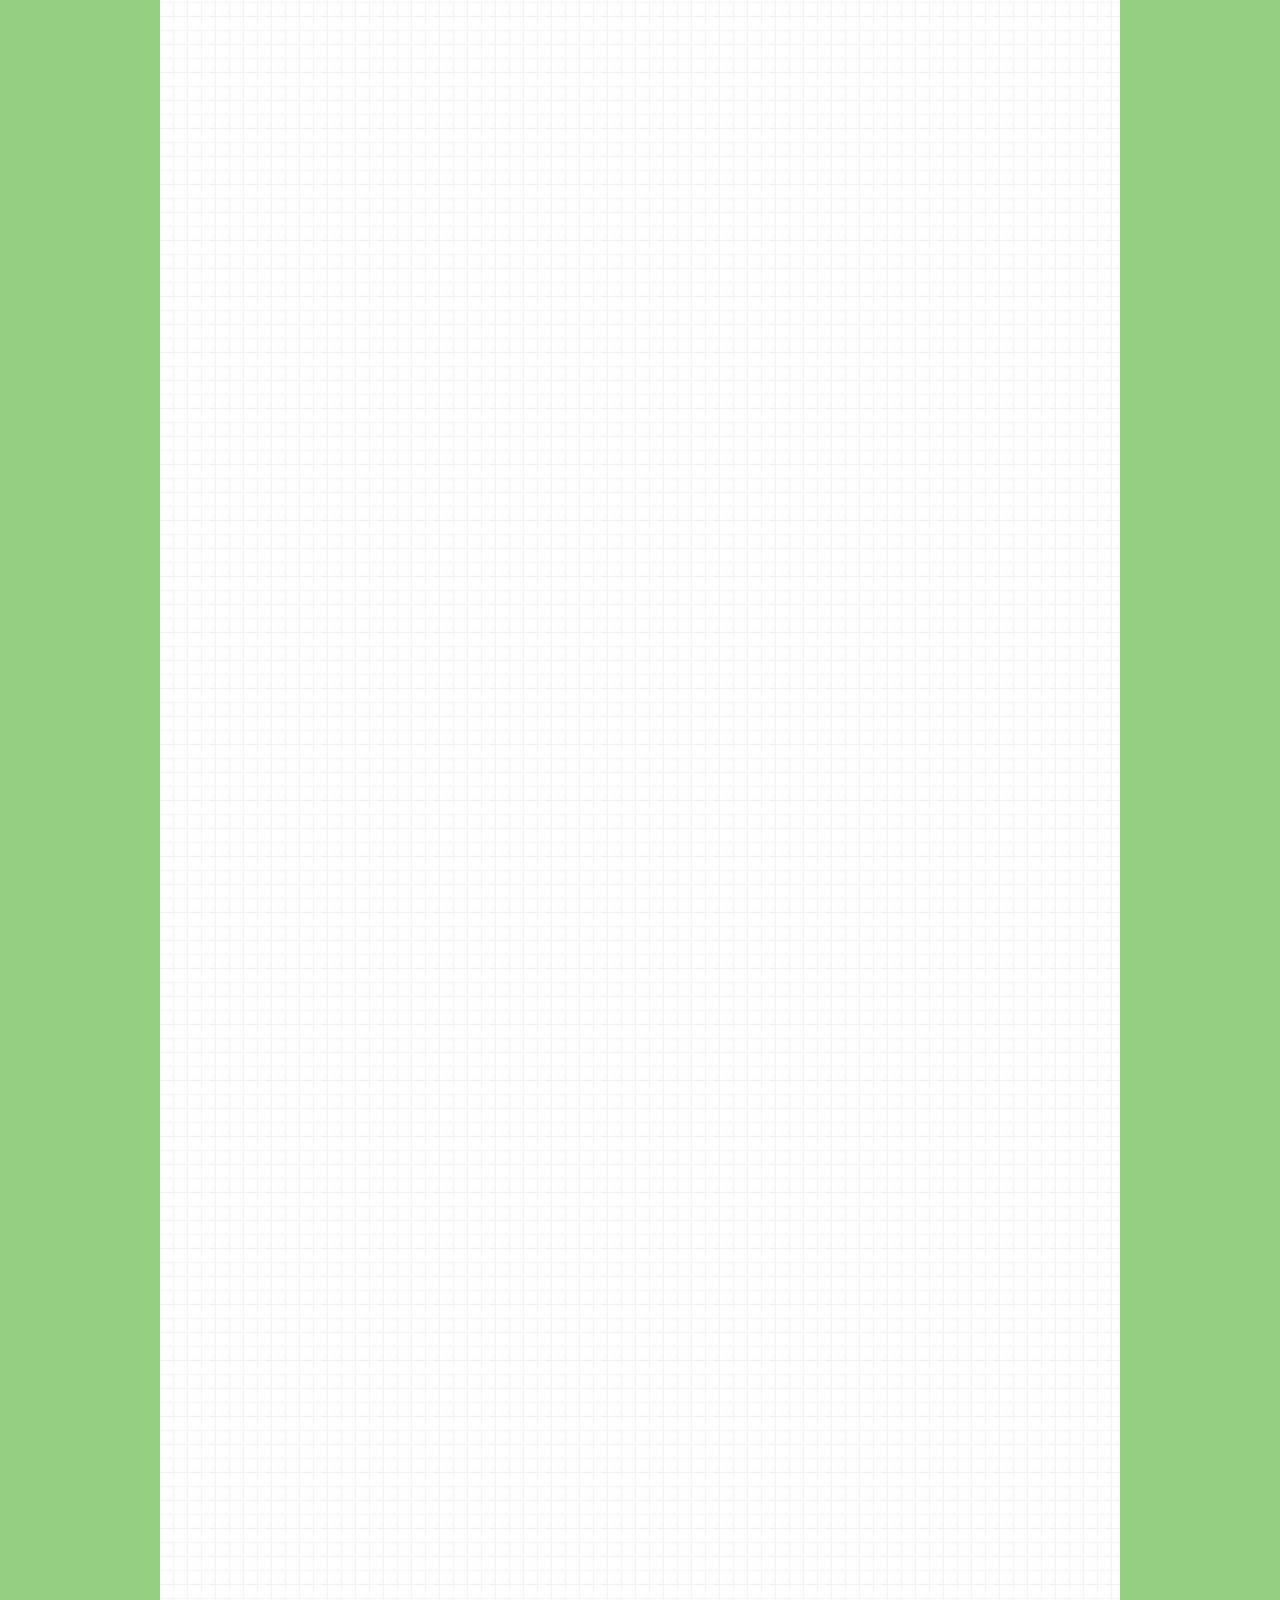
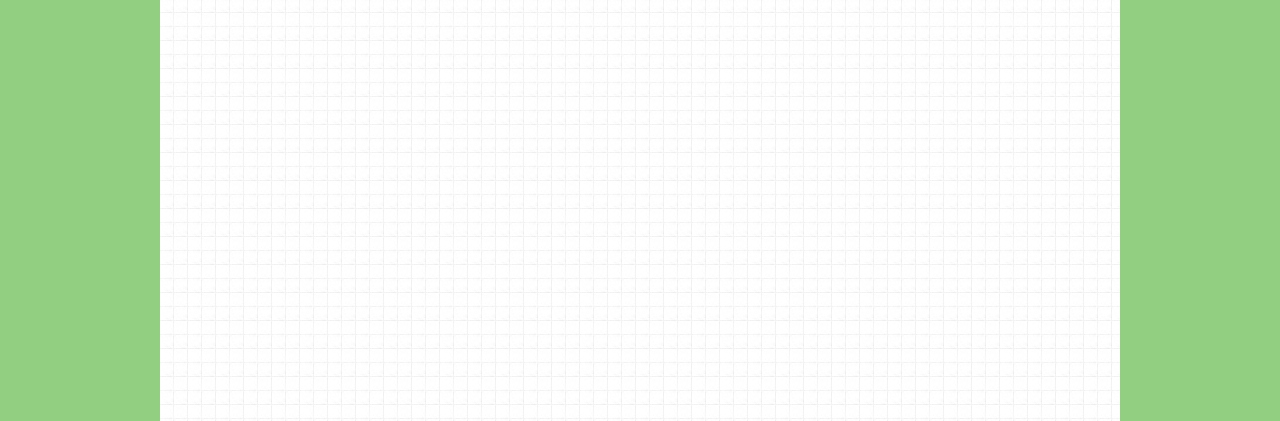
<file: Site INRA.html>
<!DOCTYPE html>
<html>
<head>
	<title>Sortie à l'INRA</title>
	<meta charset="utf-8">
	<link rel="stylesheet" type="text/css" href="style.css"/>
</head>
<body>
	<h1>Retour de la sortie à l'INRA du mercredi +date </h1>
	<p>Nous sommes partie visiter le site de l'INRA de Gotheron avec notre classe de spécialités de SVT.</p>
	<ul>
		<li>Qu'est-ce que l'INRA et le site de Gotheron</li>
		<li></li>
	</ul>
</body>
</html>
</file>
<file: style.css>
html {
	background: #92cf80;
	height: 100%;
}

body{
	width: 75%;
	height: 400%;
	margin: auto;
	background-image: url("fond.jpg");
	background-repeat: repeat;
}

header{
	width: 98%;
    margin: 0px 0px 50px 0px;
	border: 2px black solid;
	padding: 0px 10px 0px 10px;
	/*positionnement*/
	position: fixed;
	top: 0px;
	left: 0px;
	box-shadow: 2px 4px 20px #6e706d;
	display: flex;
	flex-direction: row;
	justify-content: space-between;
	vertical-align: center;
	background: #92cf80; 
	z-index: 5;
}

header div{
	margin:0px 0px 0px 10px;
}

nav{
	margin:0px 100px 0px 20px;
}

nav ul{
	width: 100%;
	height: 70%;
	margin-bottom: 20px;
	list-style-type: none;
	display:flex;
	flex-direction: column;
	justify-content: space-around;
}

nav ul li a, nav ul li a:visited{
	color: black;
	text-decoration: none;
	font-size: 1.2em;
	transition: font-size .8s;
}

nav ul li a:hover{
	color: #777;
	font-size: 1.3em;
}

section{
	position: absolute;
	top: 150px;
	margin: 0px 0px 0px 50px;
	font-size: 1.2em;
	z-index: 1;
	width: 75%;
}

section h2{
	text-decoration: underline;
	margin: 30px 0px 20px 0px;
}

section article{
	margin: 0px 0px 30px 20px;
	width: 90%;
}

em{
	text-decoration: underline;
}

strong{
	font-weight: bold;
}

section h3{
	margin-left: 50px;
}

section table tr{
	display: flex;
	flex-direction: row;
	justify-content: space-between;
	margin-bottom: 5px;
}

section table tr td{
	display: flex;
	flex-direction: row;
}

section table tr td img{
	margin-right: 10px;
}

section table tr td p .chiffre{
	color: #2a968c;
	font-weight: bold;
}

a, a:visited{
	color: black;
}

.center{
	margin-left: 30px;
}

.align{
	display: flex;
	flex-direction: row;
	vertical-align: center;
	margin-bottom: 10px;
}

.align p{
	margin-top: 50px;
}

figure #last{
	width:100%;
}

#last figcaption{
	text-align: center;
}

figcaption{
	margin-left: 5%;
	font-size: 0.9em;
	font-style: oblique;
}

figure{
	margin: 0;
}

#slider img{
	float: left;
	position: relative;
	animation-name: slide;
	animation-delay: 1s;
	animation-duration: 20s;
	animation-iteration-count: infinite;
}

#slider ul{
	display: flex;
	width: 322px;
	height: 242px;
	margin: 0;
	padding: 0;
	list-style-type: none;
	overflow: hidden;
	margin-left: 50px;
}

@keyframes slide{
	0%{left:0px;}
	25%{left: -322px;}
	50%{left: -644px;}
	75%{left: -966px;}
	100%{left: 0px;}
}


#intro{
	margin-top: 100px;
	width: 80%;
}
</file>
